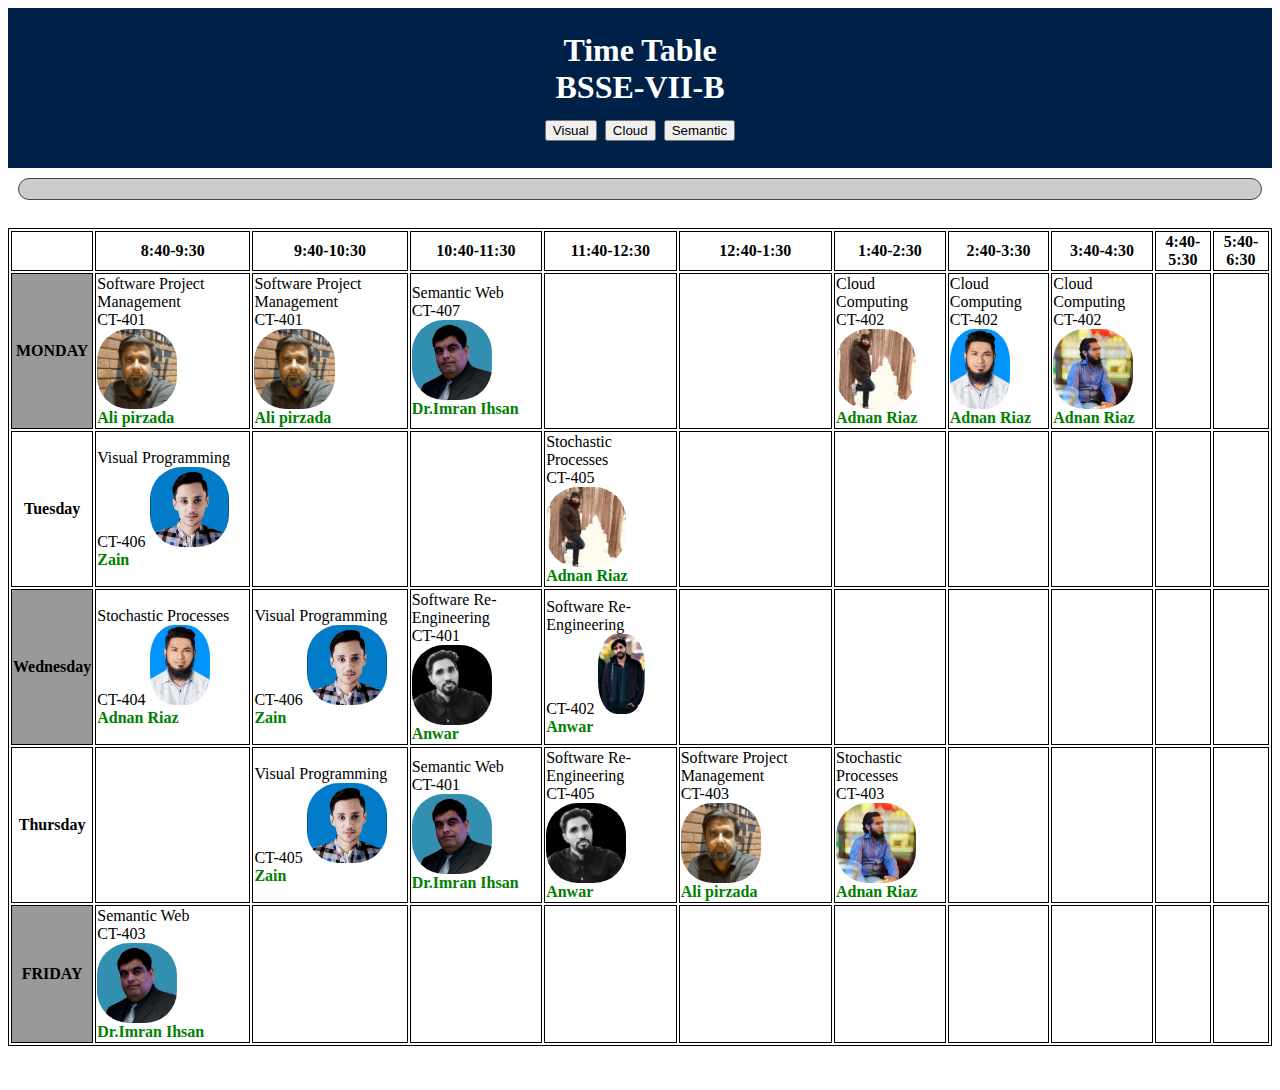
<file: index.html>
<html>

<head>


<!-- Global site tag (gtag.js) - Google Analytics -->
<script async src="https://www.googletagmanager.com/gtag/js?id=G-NN5FY2HHQ5"></script>
<script>
  window.dataLayer = window.dataLayer || [];
  function gtag(){dataLayer.push(arguments);}
  gtag('js', new Date());

  gtag('config', 'G-NN5FY2HHQ5');
</script>


<!-- <meta name="viewport" content="initial-scale=1 , width=devide-width" >   Responsive -->

<title>
    Time Table
</title>

<style>


.b
{
    border: 1px solid black ;
    color: black;
}
    
#tt
    {
        height: 400px;  
        border-radius: 1%;
        max-width: 100%;
       
    }

    table, th, td
     {
      border: 1px solid black ;
    }
    h1
    {
        text-align: center;
    }

    img
    {
        height: 80px;
        border-radius: 40%;
        max-width: 100%
        

    }

    header 
    {
        color: white;
        text-align: center;
        padding: 3px;
        background-color: #002147;

    
  
    }

    

    #TName
{
    color: Green;
}
 
img:hover
{
    transform: scale(1.5);

}

.PRe:link {
  color: white;
  text-decoration: none;  
}

.PRe:visited {
  color: white;
}

.PRe:hover , a:hover {
  color: red;
 
}
.PRe:active {
  color: yellow;
  
}




.qod{
        background-color: #ccc;
        border-radius: 20px;
        padding: 10px;
        margin: 10px;
        text-align: center;
        border: #444;
        border-style: solid;
        border-width: 1px;
        font-family:monospace;
        font-size: 16px;
        font-weight: 400;
    }


    .Ramadan
    {
     height: 200;
     display: block;
  margin-left: auto;
  margin-right: auto;
    }


    </style>

<script src="http://ajax.googleapis.com/ajax/libs/jquery/1.7.1/jquery.min.js" type="text/javascript"></script>
<script src="script.js"></script>



</head>


<header>
    <h1>
        Time Table
        <BR>
        BSSE-VII-B    
        <br>
        <button onclick="myFunctionVisual()">Visual</button>
        <!-- <button onclick="myFunctionboth()">Both</button> -->
        <button onclick="myFunctionCloud()">Cloud</button>
        <button onclick="myFunctionSemantic()">Semantic</button>

        <!-- <button onclick="window.location.href='Resume/index.html'" >Resume</button> -->

        <BR>
            

    </h1>
    
</header>


<body>

    <div class="qod"> </div>

   <!-- <img src="/4B/Ramadan.png" alt="" class="Ramadan" > -->

   <br>

 <table>

        <thead>
            
            <th>
              
            </th>

            <th>
                8:40-9:30
            </th>

            <th>
                9:40-10:30
            </th>

            <th>
                10:40-11:30
            </th>

            <th>
                11:40-12:30
            </th>

            <th>
                12:40-1:30
            </th>


            <th>
                1:40-2:30
            </th>

            <th>
                2:40-3:30
            </th>

            <th>
                3:40-4:30
            </th>

            <th>
                4:40-5:30
            </th>

            <th>
                5:40-6:30
            </th>

        </thead>







        <!-- <thead>
            
            <th>
              
            </th>

            <th>
                8:40-9:10
            </th>

            <th>
                9:15-9:55
            </th>

            <th>
                10:00-10:40
            </th>

            <th>
                10:45-11:25
            </th>

            <th>
                11:30-12:10
            </th>


            <th>
                12:15-12:55
            </th>

            <th>
                1:00-1:40
            </th>

            <th>
                1:45-2:25
            </th>

            <th>
                2:30-3:10
            </th>

            <th>
                3:15-3:55
            </th>

        </thead> -->
        


        <tbody>

            <tr>


            <th style="background-color:#999999;">
                MONDAY

            </th>

           

           

            

          <td>

           

            Software
            Project
            Management
            <br>
            
            CT-401
            <br>
           
            <img src="7BIMG/AP.jpg" >

            <br>
            <b id="TName">Ali pirzada</b>


          

            

          </td>

           


            <td>
               
                Software
                Project
                Management
                <br>
                
                CT-401
                <br>
               
                <img src="7BIMG/AP.jpg" >
    
                <br>
                <b id="TName">Ali pirzada</b>

            </td>

            <td  >

                <div id="Semantic1">
              
                      Semantic
                    Web
                <br>
                

                CT-407
                <br>
                
                <img src="7BIMG/IH.jpg" >

                <br>
                <b id="TName">Dr.Imran Ihsan</b>

            </div>

            </td>


          
           

            <td>
              

            </td>


           <td>
               
           </td>

           <td>
            <div id="Cloud1">
                Cloud 
                Computing
               
            <br>
            

            CT-402
            <br>
            
            <img src="7BIMG/Adnan.jfif" >

            <br>
            <b id="TName"> Adnan Riaz</b>

        </div>
              
                

                
           </td>



    
            <td>
                <div id="Cloud2">
                                  
                    Cloud
                    Computing
                <br>
                
    
                CT-402
                <br>
                
                <img src="6BIMG/adnan 2.jpg" >
    
                <br>
                <b id="TName">Adnan Riaz</b>
    
            </div>

            </td>

            <td>
                <div id="Cloud3">
                    Cloud
                    Computing
                   
                <br>
                
    
                CT-402
                <br>
                
                <img src="6BIMG/adnan 3.jpg" >
    
                <br>
                <b id="TName"> Adnan Riaz</b>

                </div>
            </td>
            <td></td>
            <td>
               

              
            </td>


                    </tr>


                    <tr>  

                        

                            <th >
                                Tuesday
                
                            </th>

                            
                

                            <td>

                                <div id="Visual1">
                                    Visual Programming
                                    <br>
                                    CT-406
                                   <img src="7BIMG/ZA.jpg" >
                                    <br>
                                    <b id="TName">Zain </b>
                
                
                                </div>
                
                              
                            </td>

                            <td>

                            </td>

                            <td>
                               
                                  
                                    
                    
                                    
                               </td>
                            
                
                            
                            
                
                           
                
                
                            <td >
                                
              
                                Stochastic
                                Processes
                                    <br>
                                    
                    
                                    CT-405
                                    <img src="7BIMG/Adnan.jfif" >
                    
                                    <br>
                                    <b id="TName"> Adnan Riaz</b>
                    
                               
                                
                            </td>
               
                            <td >

                               
                            </td>
                
                
                            <td>
                               
                
                            </td>
                            <td>
                
                            </td>
                            <td >
                                
                            </td>

                            <td></td>
                            <td></td>
                            

                    </tr>

                    <tr>

                    

                    <th style="background-color:#999999;">
                        Wednesday
        
                    </th>


                   
        
                    <TD>
                               
                        Stochastic
                        Processes
                            <br>
                            
            
                            CT-404
                            <img src="7BIMG/adnan 2.jpg" >
            
                            <br>
                            <b id="TName"> Adnan Riaz</b>
                    </TD>
        
                    
        
                    
                    
        
                    <td>
                        <div id="Visual2">
                            Visual Programming
                            <br>
                            CT-406
                           <img src="7BIMG/ZA.jpg" >
                            <br>
                            <b id="TName">Zain </b>
        
        
                        </div>
        
                    </td>
                    <td>
                        Software Re-Engineering
                            <br>
                            
            
                            CT-401
                            <img src="7BIMG/anw2.jfif" >
            
                            <br>
                            <b id="TName">Anwar</b>
        
                    </td>

                    <td>
                        Software Re-Engineering
                            <br>
                            
            
                            CT-402
                            <img src="7BIMG/anw.jpg" >
            
                            <br>
                            <b id="TName">Anwar</b>


                        
                    </td>
        
                    <td></td>


                    <td></td>
                    <td></td>
                    <td></td>
                    <td></td>
                   


                 <td></td>
                   

            
                        </tr>


                        <tr>
                            <th >
                                Thursday
                 
                             </th>
                 
                             <td>
                       
                               
                         
                         
                                     </td>
                 
                 
                                     <td>
                       
                                        <div id="Visual3">
                                            Visual Programming
                                            <br>
                                            CT-405
                                           <img src="7BIMG/ZA.jpg" >
                                            <br>
                                            <b id="TName">Zain </b>
                        
                        
                                        </div>
                                 
                                 
                                             </td>

                                            



                                             <td>

                                                <div id="Semantic2">
              
                                                    Semantic
                                                    Web
                                                <br>
                                                
                                
                                                CT-401
                                                <br>
                                                
                                                <img src="7BIMG/IH.jpg" >
                                
                                                <br>
                                                <b id="TName">  Dr.Imran Ihsan</b>
                                
                                            </div>
                                


                                             </td>
                 


                                            


                            <td>
                                Software Re-Engineering
                                <br>
                                
                
                                CT-405
                                <img src="7BIMG/anw2.jfif" >
                
                                <br>
                                <b id="TName">Anwar</b>
                            </td>
                            <td>
                                Software
                                Project
                                Management
                                <br>
                                
                                CT-403
                                <br>
                               
                                <img src="7BIMG/AP.jpg" >
                    
                                <br>
                                <b id="TName">Ali pirzada</b>
                    
                            </td>

                             
                                 <td>
                                    Stochastic
                        Processes
                            <br>
                            
            
                            CT-403
                            <img src="7BIMG/adnan 3.jpg" >
            
                            <br>
                            <b id="TName"> Adnan Riaz</b>
                            </td>
                                   
                     
                     
                                 </td>
                 
                 
                 
                                

                                


                                </td>


                                

                                <td>
                                   

                                </td>
                 
                
                 <td></td>
                 <td></td>
                 <td></td>





              





                
                 

                        </tr>







                        <!-- Friday -->

                        <tr>


                            <th style="background-color:#999999;">
                               FRIDAY
                
                            </th>
                
                           
                
                            <td>
                                <div id="Semantic3">
                                    Semantic
                                    Web
                                    
                                <br>
                                
                
                                CT-403
                                <br>
                                
                                <img src="7BIMG/IH.jpg" >
                
                                <br>
                                <b id="TName">  Dr.Imran Ihsan</b>
                
                            </div>
                               
                
                              
                            </td>
                
                            
                
                          <td>
                
                           
                
                
                
                          
                
                            
                
                          </td>
                
                           
                
                
                            <td>
                                
                
                            <td  >
                
                                
                            
                
                            </td>
                
                
                          
                           
                
                            <td>
                              
                
                            </td>
                
                
                           <td>
                               
                           </td>
                
                           <td>
                                
                              
                                
                
                                
                           </td>
                
                
                
                    
                            <td></td>
                            <td></td>
                            <td></td>
                
                
                                    </tr>

                        
        </tbody>


        <tfoot>



        </tfoot>


    </table>   
    <br>
    <br>

    <!-- <h1>Professional Practices Slides</h1>


   
        <a  href="/pp/week1.pptx" class="b"  >Week 1</a>
        <a href="/pp/week2.pptx" class="b"  >Week 2</a>
        <a href="/pp/week3.pptx" class="b"  >Week 3</a>
        <a href="/pp/week4.pptx" class="b"  >Week 4</a>
        <a href="/pp/week5-a.pptx" class="b"  >Week 5a</a>
        <a href="/pp/week5-b.pptx" class="b"  >Week 5b</a>
        <a href="/pp/week6.pptx" class="b"  >Week 6</a>
        <a href="/pp/week7.pptx" class="b"  >Week 7</a>
        
        <br> -->

        <!-- <img src="/mids.jpg" alt="" id="tt"> -->



 

   

    <!-- <H1> V17 Final</H1>

    <img  id="tt" src="/v17.jpg" > -->


    <script>
        function myFunctionVisual() {
          var x = document.getElementById("Visual1");
          var y= document.getElementById("Visual2");
          var z= document.getElementById("Visual3");
          if (x.style.display === "none") 
          {
            x.style.display = "block";
            y.style.display = "block";
            z.style.display = "block";
          } 
          else
           {
            x.style.display = "none";
            y.style.display = "none";
            z.style.display = "none";


          }
        }

        function myFunctionCloud() {
          var x = document.getElementById("Cloud1");
          var y= document.getElementById("Cloud2");
          var z= document.getElementById("Cloud3");
          if (x.style.display === "none") 
          {
            x.style.display = "block";
            y.style.display = "block";
            z.style.display = "block";
          } 
          else
           {
            x.style.display = "none";
            y.style.display = "none";
            z.style.display = "none";


          }
        }


        function myFunctionSemantic() {
          var x = document.getElementById("Semantic1");
          var y= document.getElementById("Semantic2");
          var z= document.getElementById("Semantic3");
          if (x.style.display === "none") 
          {
            x.style.display = "block";
            y.style.display = "block";
            z.style.display = "block";
          } 
          else
           {
            x.style.display = "none";
            y.style.display = "none";
            z.style.display = "none";


          }
        }

        




        </script>


</body>



<footer>
   
</footer>




</html>
</file>
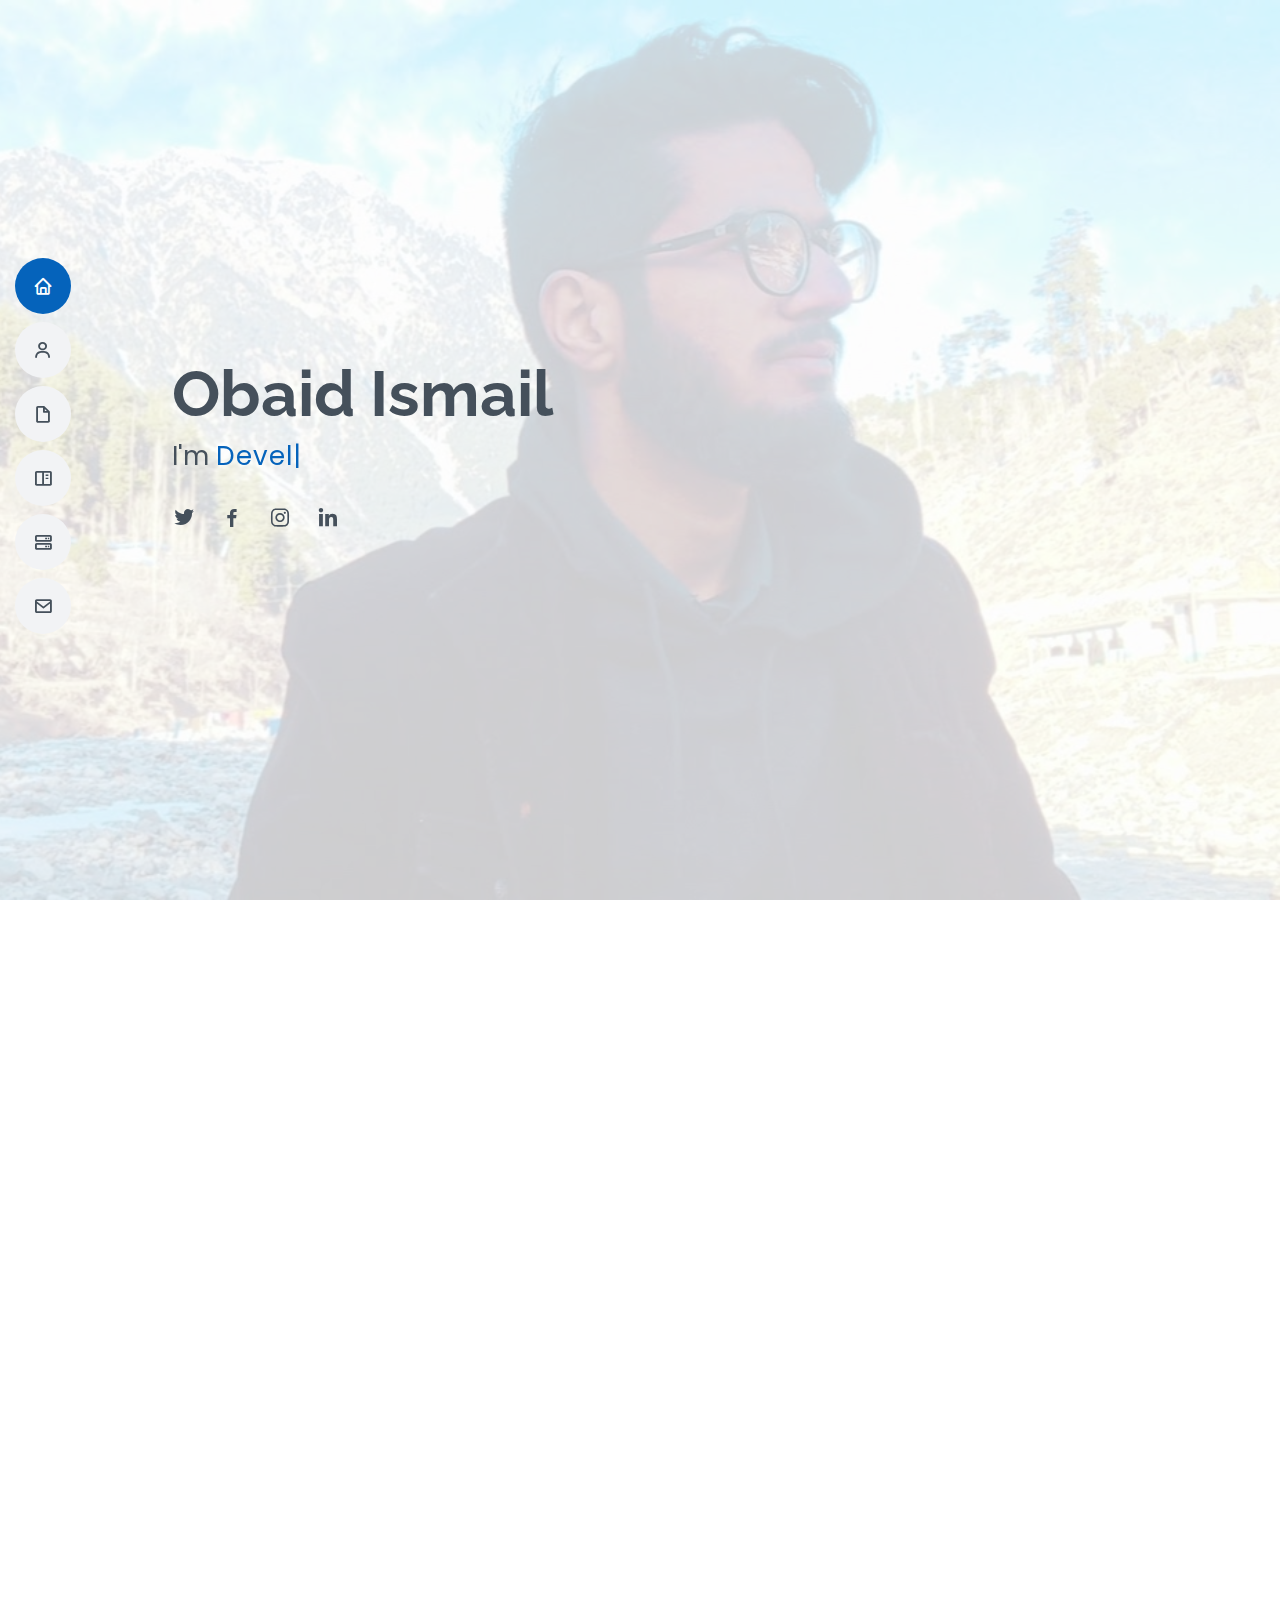
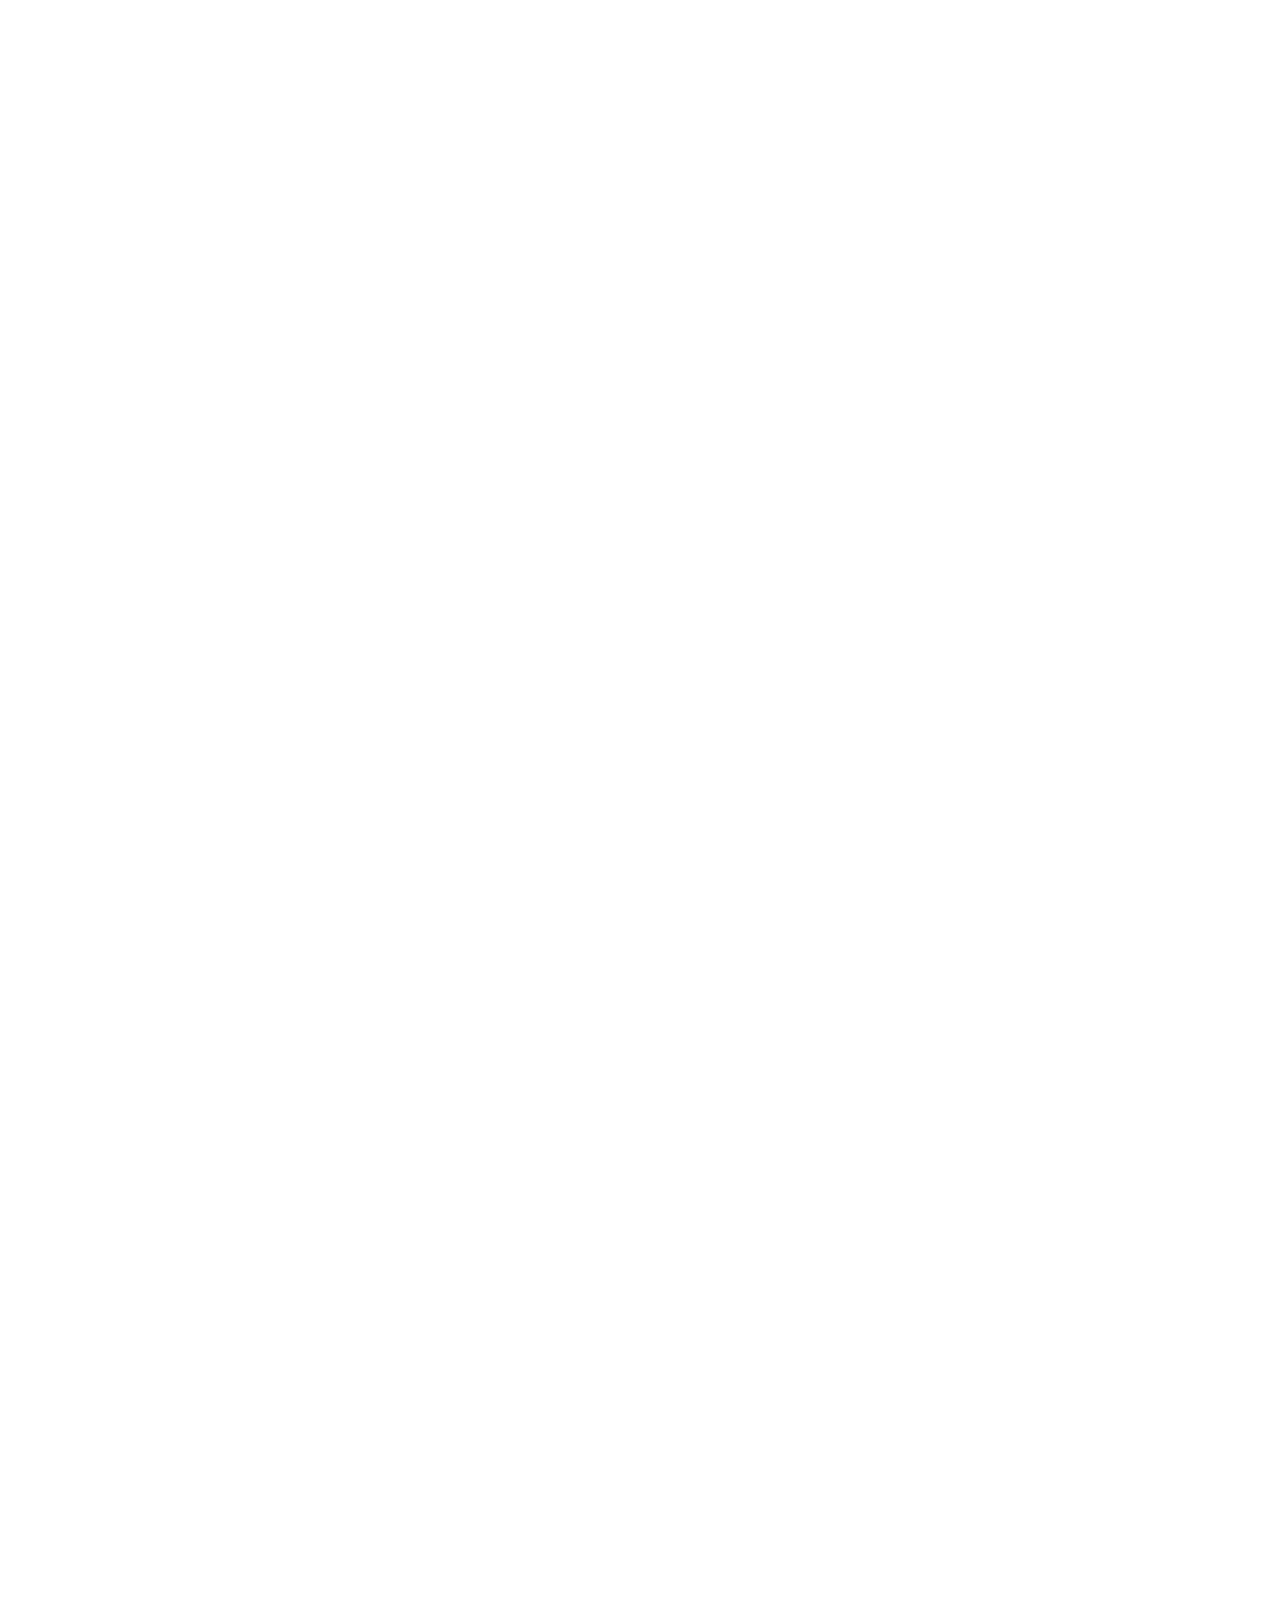
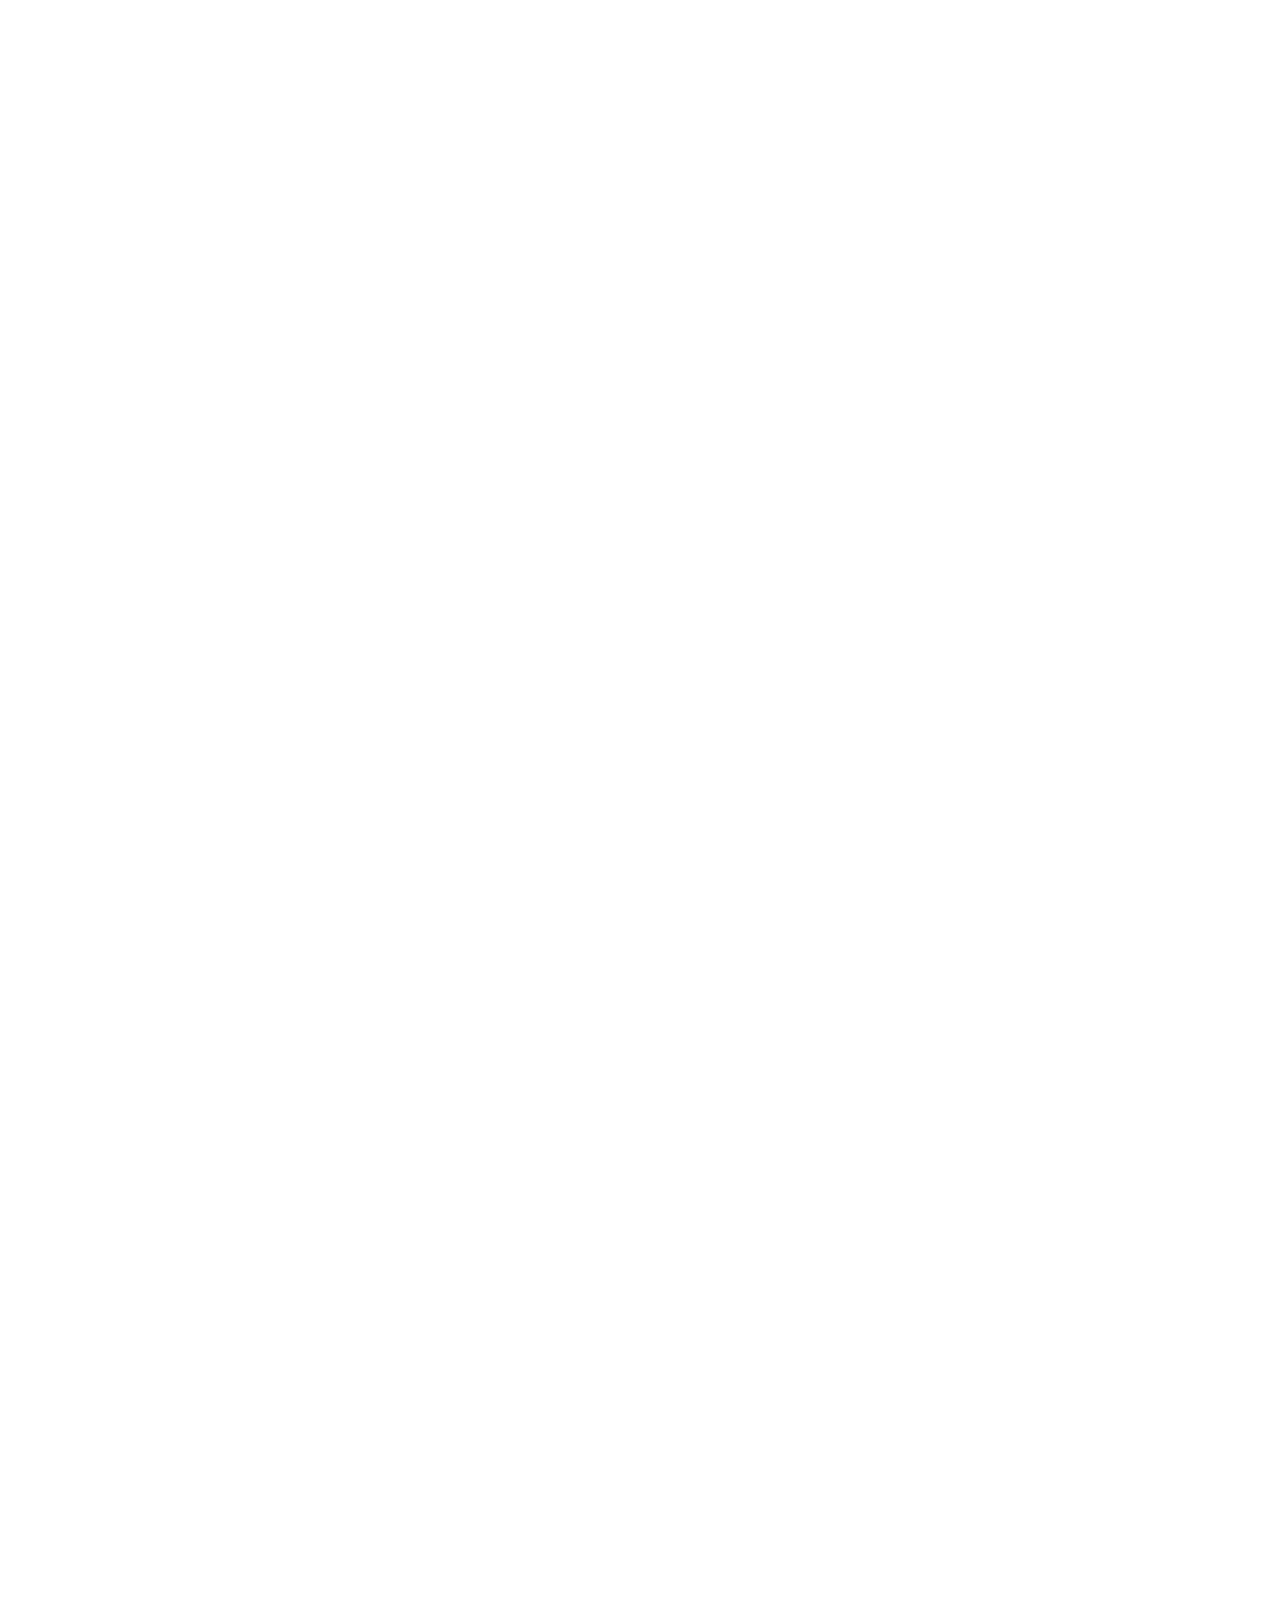
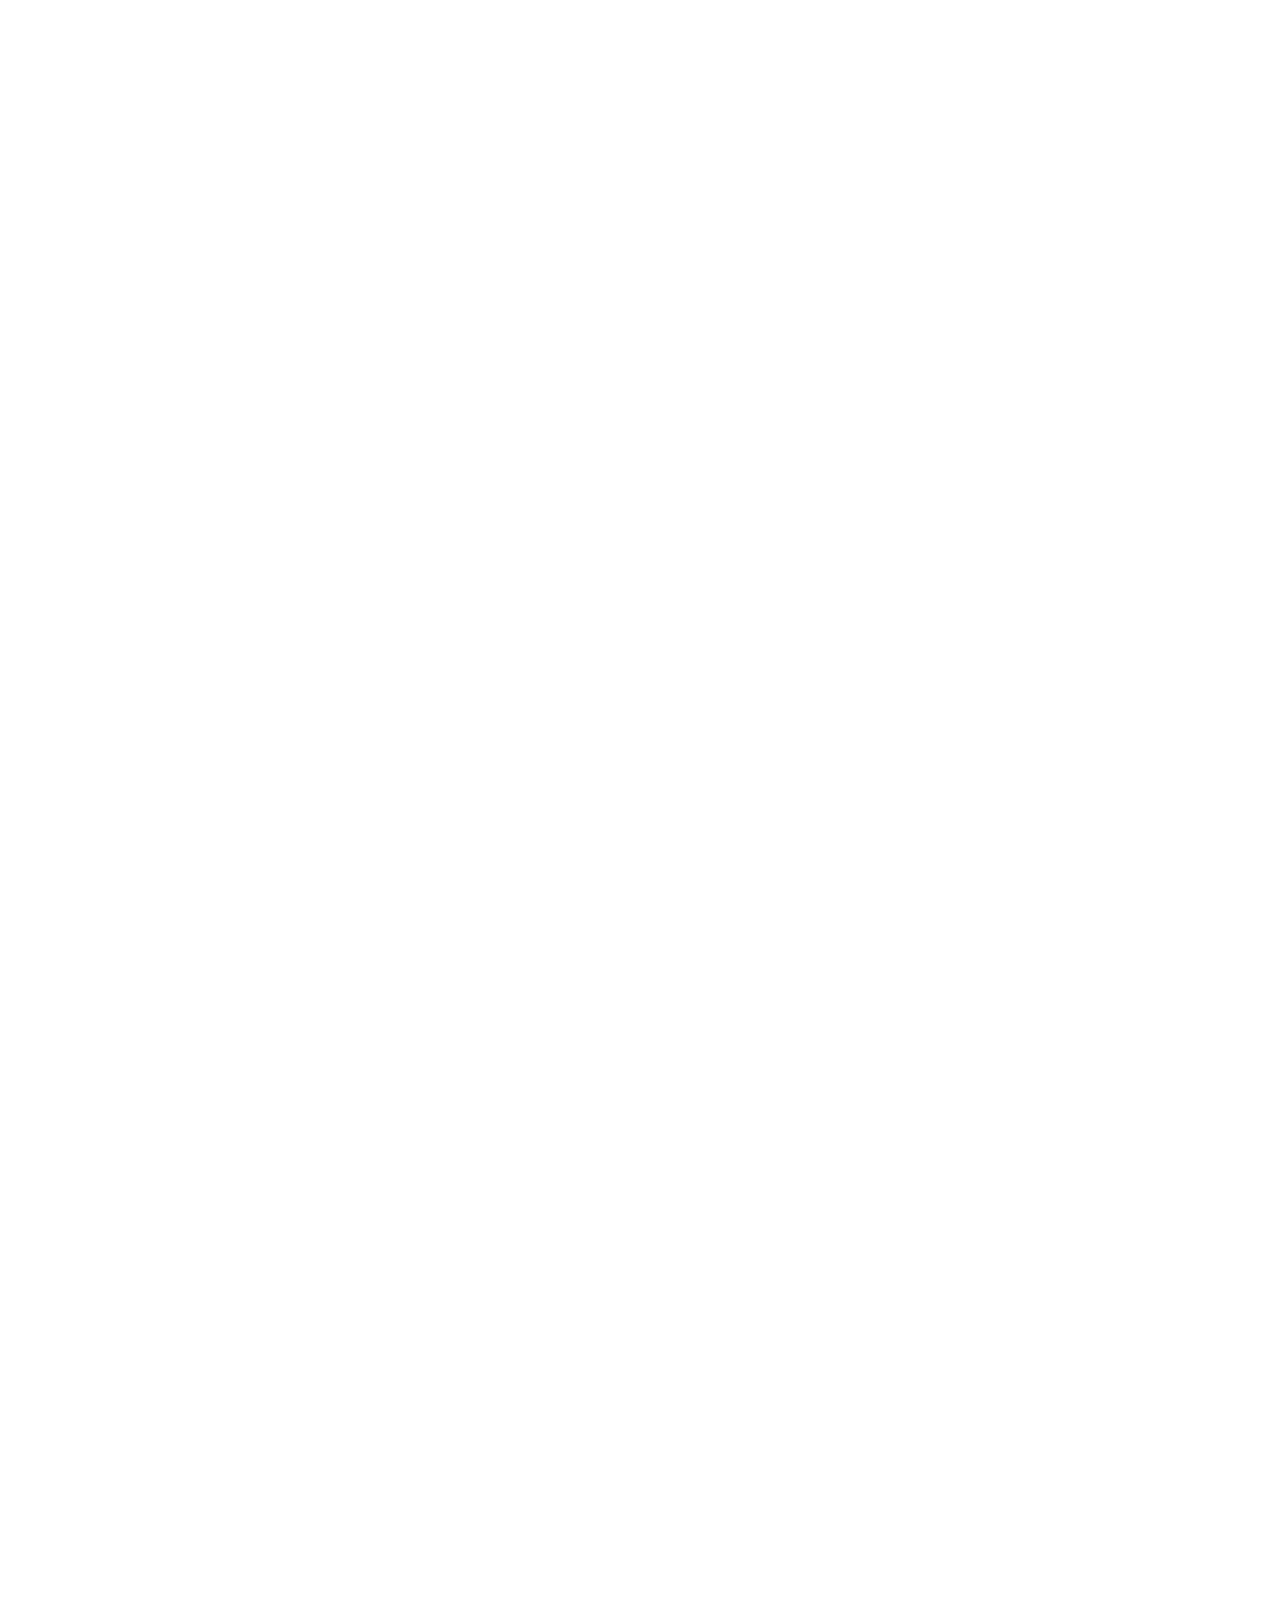
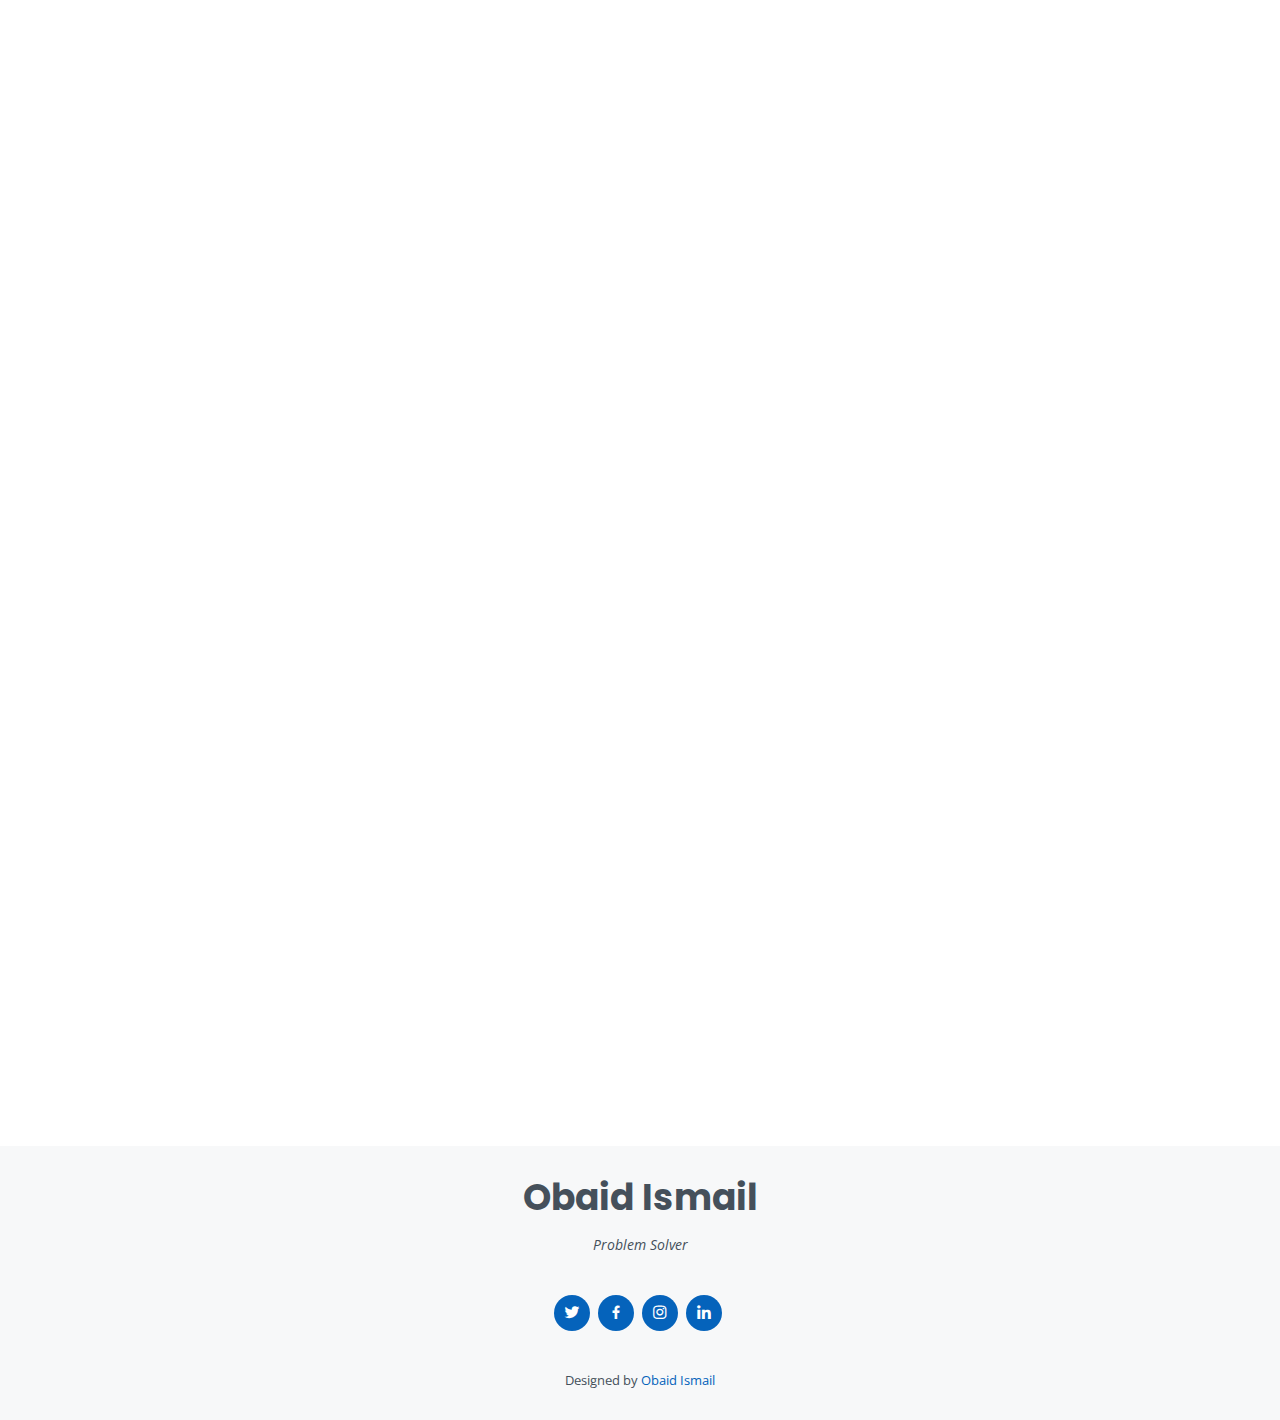
<file: Resume/index.html>
<!DOCTYPE html>
<html lang="en">

<head>
  <meta charset="utf-8">
  <meta content="width=device-width, initial-scale=1.0" name="viewport">

  <title>Obaid ismail</title>
  <meta content="" name="description">
  <meta content="" name="keywords">

  <!-- Favicons -->
  <link href="assets/img/favicon.png" rel="icon">
  <link href="assets/img/apple-touch-icon.png" rel="apple-touch-icon">

  <!-- Google Fonts -->
  <link href="https://fonts.googleapis.com/css?family=Open+Sans:300,300i,400,400i,600,600i,700,700i|Raleway:300,300i,400,400i,500,500i,600,600i,700,700i|Poppins:300,300i,400,400i,500,500i,600,600i,700,700i" rel="stylesheet">

  <!-- Vendor CSS Files -->
  <link href="assets/vendor/aos/aos.css" rel="stylesheet">
  <link href="assets/vendor/bootstrap/css/bootstrap.min.css" rel="stylesheet">
  <link href="assets/vendor/bootstrap-icons/bootstrap-icons.css" rel="stylesheet">
  <link href="assets/vendor/boxicons/css/boxicons.min.css" rel="stylesheet">
  <link href="assets/vendor/glightbox/css/glightbox.min.css" rel="stylesheet">
  <link href="assets/vendor/swiper/swiper-bundle.min.css" rel="stylesheet">

  <!-- Template Main CSS File -->
  <link href="assets/css/style.css" rel="stylesheet">

  <!-- =======================================================
  * Template Name: MyResume - v4.7.0
  * Template URL: https://bootstrapmade.com/free-html-bootstrap-template-my-resume/
  * Author: BootstrapMade.com
  * License: https://bootstrapmade.com/license/
  ======================================================== -->
</head>

<body>

  <!-- ======= Mobile nav toggle button ======= -->
  <!-- <button type="button" class="mobile-nav-toggle d-xl-none"><i class="bi bi-list mobile-nav-toggle"></i></button> -->
  <i class="bi bi-list mobile-nav-toggle d-xl-none"></i>
  <!-- ======= Header ======= -->
  <header id="header" class="d-flex flex-column justify-content-center">

    <nav id="navbar" class="navbar nav-menu">
      <ul>
        <li><a href="#hero" class="nav-link scrollto active"><i class="bx bx-home"></i> <span>Home</span></a></li>
        <li><a href="#about" class="nav-link scrollto"><i class="bx bx-user"></i> <span>About</span></a></li>
        <li><a href="#resume" class="nav-link scrollto"><i class="bx bx-file-blank"></i> <span>Resume</span></a></li>
        <li><a href="#portfolio" class="nav-link scrollto"><i class="bx bx-book-content"></i> <span>Friends</span></a></li>
        <li><a href="#services" class="nav-link scrollto"><i class="bx bx-server"></i> <span>Services</span></a></li>
        <li><a href="#contact" class="nav-link scrollto"><i class="bx bx-envelope"></i> <span>Contact</span></a></li>
      </ul>
    </nav><!-- .nav-menu -->

  </header><!-- End Header -->

  <!-- ======= Hero Section ======= -->
  <section id="hero" class="d-flex flex-column justify-content-center">
    <div class="container" data-aos="zoom-in" data-aos-delay="100">
      <h1>Obaid Ismail</h1>
      <p>I'm <span class="typed" data-typed-items="Developer, Freelancer , Gamer , Photographer"></span></p>
      <div class="social-links">
        <a href="https://twitter.com/obaidismailz" class="twitter" target="blank"><i class="bx bxl-twitter"></i></a>
        <a href="https://facebook.com/obaid2k" class="facebook" target="blank"><i class="bx bxl-facebook"></i></a>
        <a href="https://instagram.com/obaidismailz" class="instagram" target="blank"><i class="bx bxl-instagram"></i></a>
        
        <a href="https://www.linkedin.com/in/obaidismailz/" class="linkedin" target="blank"><i class="bx bxl-linkedin"></i></a>
      </div>
    </div>
  </section><!-- End Hero -->

  <main id="main">

    <!-- ======= About Section ======= -->
    <section id="about" class="about">
      <div class="container" data-aos="fade-up">

        <div class="section-title">
          <h2>About</h2>
          <p>Obaid Ismail from Chakwal , Currently Studying Software Engineering from Air University.</p>
        </div>

        <div class="row">
          <div class="col-lg-4">
            <img src="assets/img/ob-pf.jpg" class="img-fluid" alt="">
          </div>
          <div class="col-lg-8 pt-4 pt-lg-0 content">
            <h3>UI/UX Designer &amp; Web Developer.</h3>
            <p class="fst-italic">
            
            </p>
            <div class="row">
              <div class="col-lg-6">
                <ul>
                  <li><i class="bi bi-chevron-right"></i> <strong>Birthday:</strong> <span>17 May 2000</span></li>
                  <li><i class="bi bi-chevron-right"></i> <strong>Website:</strong> <span>www.bsse.me</span></li>
                  <li><i class="bi bi-chevron-right"></i> <strong>Phone:</strong> <span>+92 300 5071255</span></li>
                  <li><i class="bi bi-chevron-right"></i> <strong>City:</strong> <span>Islamabad, Pakistan</span></li>
                </ul>
              </div>
              <div class="col-lg-6">
                <ul>
                  <li><i class="bi bi-chevron-right"></i> <strong>Age:</strong> <span>22</span></li>
                  <li><i class="bi bi-chevron-right"></i> <strong>Degree:</strong> <span>Bachelor (In Progress)</span></li>
                  <li><i class="bi bi-chevron-right"></i> <strong>Email:</strong> <span>obaid@outlook.hu</span></li>
                  <li><i class="bi bi-chevron-right"></i> <strong>Freelance:</strong> <span>Available</span></li>
                </ul>
              </div>
            </div>
            <p>
              
            </p>
          </div>
        </div>

      </div>
    </section><!-- End About Section -->

    <!-- ======= Facts Section ======= -->
    <section id="facts" class="facts">
      <div class="container" data-aos="fade-up">

        <div class="section-title">
          <h2>Facts</h2>
          <p>I do limited projects & when I like to.</p>
        </div>

        <div class="row">

          <div class="col-lg-3 col-md-6">
            <div class="count-box">
              <i class="bi bi-emoji-smile"></i>
              <span data-purecounter-start="0" data-purecounter-end="30" data-purecounter-duration="1" class="purecounter"></span>
              <p>Happy Clients</p>
            </div>
          </div>

          <div class="col-lg-3 col-md-6 mt-5 mt-md-0">
            <div class="count-box">
              <i class="bi bi-journal-richtext"></i>
              <span data-purecounter-start="0" data-purecounter-end="40" data-purecounter-duration="1" class="purecounter"></span>
              <p>Projects</p>
            </div>
          </div>

          <div class="col-lg-3 col-md-6 mt-5 mt-lg-0">
            <div class="count-box">
              <i class="bi bi-headset"></i>
              <span data-purecounter-start="0" data-purecounter-end="100" data-purecounter-duration="1" class="purecounter"></span>
              <p>Hours Of Support</p>
            </div>
          </div>

          <div class="col-lg-3 col-md-6 mt-5 mt-lg-0">
            <div class="count-box">
              <i class="bi bi-award"></i>
              <span data-purecounter-start="0" data-purecounter-end="10" data-purecounter-duration="1" class="purecounter"></span>
              <p>Awards</p>
            </div>
          </div>

        </div>

      </div>
    </section><!-- End Facts Section -->

    <!-- ======= Skills Section ======= -->
    <section id="skills" class="skills section-bg">
      <div class="container" data-aos="fade-up">

        <div class="section-title">
          <h2>Skills</h2>
          <p></p>
        </div>

        <div class="row skills-content">

          <div class="col-lg-6">

            <div class="progress">
              <span class="skill">HTML <i class="val">80%</i></span>
              <div class="progress-bar-wrap">
                <div class="progress-bar" role="progressbar" aria-valuenow="80" aria-valuemin="0" aria-valuemax="100"></div>
              </div>
            </div>

            <div class="progress">
              <span class="skill">CSS <i class="val">70%</i></span>
              <div class="progress-bar-wrap">
                <div class="progress-bar" role="progressbar" aria-valuenow="70" aria-valuemin="0" aria-valuemax="100"></div>
              </div>
            </div>

            <div class="progress">
              <span class="skill">JavaScript <i class="val">60%</i></span>
              <div class="progress-bar-wrap">
                <div class="progress-bar" role="progressbar" aria-valuenow="60" aria-valuemin="0" aria-valuemax="100"></div>
              </div>
            </div>

          </div>

          <div class="col-lg-6">

            <div class="progress">
              <span class="skill">Java <i class="val">80%</i></span>
              <div class="progress-bar-wrap">
                <div class="progress-bar" role="progressbar" aria-valuenow="80" aria-valuemin="0" aria-valuemax="100"></div>
              </div>
            </div>

            <div class="progress">
              <span class="skill">C++ <i class="val">90%</i></span>
              <div class="progress-bar-wrap">
                <div class="progress-bar" role="progressbar" aria-valuenow="90" aria-valuemin="0" aria-valuemax="100"></div>
              </div>
            </div>

            <div class="progress">
              <span class="skill">Googling (Its a Skill :XD) <i class="val">99%</i></span>
              <div class="progress-bar-wrap">
                <div class="progress-bar" role="progressbar" aria-valuenow="99" aria-valuemin="0" aria-valuemax="100"></div>
              </div>
            </div>

          </div>

        </div>

      </div>
    </section><!-- End Skills Section -->

    <!-- ======= Resume Section ======= -->
    <section id="resume" class="resume">
      <div class="container" data-aos="fade-up">

        <div class="section-title">
          <h2>Resume</h2>
          <p>Problem Solver</p>
        </div>

        <div class="row">
          <div class="col-lg-6">
            <h3 class="resume-title">Sumary</h3>
            <div class="resume-item pb-0">
              <h4>Obaid ismail</h4>
              <p><em>Innovative and deadline-driven Web Developer with 1+ years of experience designing and developing user-centered digital/print marketing material from initial concept to final, polished deliverable.</em></p>
              <ul>
                <li>Street 22 House 23, F8/2 , Islamabad</li>
                <li>(300) 507-1255</li>
                <li>obaidismail2k@gmail.com</li>
              </ul>
            </div>

            <h3 class="resume-title">Education</h3>
            <div class="resume-item">
              <h4>Bachelor Of Science in Software Engineering</h4>
              <h5>2019 - 2023</h5>
              <p><em>Air University Islamabad, E9, Islamabad</em></p>
              <p> A Tremendous journey is going on..</p>
            </div>
            <div class="resume-item">
              <h4>Intermediate of Computer Science (ICS)</h4>
              <h5>2017 - 2019</h5>
              <p><em>Kallar Kahar Science College (KKSC) , Buchal Campus , Chakwal </em></p>
              <p></p>
            </div>

            <div class="resume-item">
              <h4>Secondary School Certificate (SSC)</h4>
              <h5>2015 - 2017</h5>
              <p><em>Jinnah Higher Secondary School ,  Buchal Kalan , Chakwal </em></p>
              <p></p>
            </div>
          </div>
          <div class="col-lg-6">
            <h3 class="resume-title">Professional Experience</h3>
            <div class="resume-item">
              <h4>Fiverr</h4>
              <h5>2020 - Present</h5>
              <p><em></em></p>
              <ul>
                <li>Web Developer</li>
                <li>Video Editor </li>
                <li>PowerPoint Expert</li>
 
              </ul>
            </div>
            
          </div>
        </div>

      </div>
    </section><!-- End Resume Section -->

    <!-- ======= Portfolio Section ======= -->
    <section id="portfolio" class="portfolio section-bg">
      <div class="container" data-aos="fade-up">

        <div class="section-title">
          <h2>Friends</h2>
          <p</p>
        </div>

        <div class="row">
          <div class="col-lg-12 d-flex justify-content-center" data-aos="fade-up" data-aos-delay="100">
            <ul id="portfolio-flters">
              <li data-filter="*" class="filter-active">All</li>
              <li data-filter=".filter-ab">AB</li>
              <li data-filter=".filter-malkoo">Malkoo</li>
              <li data-filter=".filter-hafiz">Hafiz</li>
              <li data-filter=".filter-sherry">Sherry</li>
              <li data-filter=".filter-zee">Zee</li>
              <li data-filter=".filter-modudi">Modudi</li>
              <li data-filter=".filter-pindiboy">Pindi boy</li>
              <li data-filter=".filter-asim">Asim</li>
            </ul>
          </div>
        </div>

        <div class="row portfolio-container" data-aos="fade-up" data-aos-delay="200">

          <div class="col-lg-4 col-md-6 portfolio-item filter-ab">
            <div class="portfolio-wrap">
              <img src="assets/img/friends/ab1.jpg" class="img-fluid" alt="">
              <div class="portfolio-info">
                <h4>AB</h4>
                <p>Muhammad Abdullah</p>
                <div class="portfolio-links">
                  <a href="assets/img/friends/ab1.jpg" data-gallery="portfolioGallery" class="portfolio-lightbox" title="AB"><i class="bx bx-plus"></i></a>
                  <a href="portfolio-details.html" class="portfolio-details-lightbox" data-glightbox="type: external" title="Portfolio Details"><i class="bx bx-link"></i></a>
                </div>
              </div>
            </div>
          </div>

          <div class="col-lg-4 col-md-6 portfolio-item filter-hafiz">
            <div class="portfolio-wrap">
              <img src="assets/img/friends/ha1.jpg" class="img-fluid" alt="">
              <div class="portfolio-info">
                <h4>Hafiz</h4>
                <p>Awais</p>
                <div class="portfolio-links">
                  <a href="assets/img/friends/ha1.jpg" data-gallery="portfolioGallery" class="portfolio-lightbox" title="Hafiz"><i class="bx bx-plus"></i></a>
                  <a href="portfolio-details.html" class="portfolio-details-lightbox" data-glightbox="type: external" title="Portfolio Details"><i class="bx bx-link"></i></a>
                </div>
              </div>
            </div>
          </div>

          <div class="col-lg-4 col-md-6 portfolio-item filter-pindiboy">
            <div class="portfolio-wrap">
              <img src="assets/img/friends/pi1.jpg" class="img-fluid" alt="">
              <div class="portfolio-info">
                <h4>Pindi Boy</h4>
                <p>Aamir Yasin</p>
                <div class="portfolio-links">
                  <a href="assets/img/friends/pi1.jpg" data-gallery="portfolioGallery" class="portfolio-lightbox" title="Pindi Boy"><i class="bx bx-plus"></i></a>
                  <a href="portfolio-details.html" class="portfolio-details-lightbox" data-glightbox="type: external" title="Portfolio Details"><i class="bx bx-link"></i></a>
                </div>
              </div>
            </div>
          </div>

          <div class="col-lg-4 col-md-6 portfolio-item filter-malkoo">
            <div class="portfolio-wrap">
              <img src="assets/img/friends/am1.jpeg" class="img-fluid" alt="">
              <div class="portfolio-info">
                <h4> Malkoo</h4>
                <p>Aamir malik</p>
                <div class="portfolio-links">
                  <a href="assets/img/friends/am1.jpeg" data-gallery="portfolioGallery" class="portfolio-lightbox" title="Malkoo"><i class="bx bx-plus"></i></a>
                  <a href="portfolio-details.html" class="portfolio-details-lightbox" data-glightbox="type: external" title="Portfolio Details"><i class="bx bx-link"></i></a>
                </div>
              </div>
            </div>
          </div>


          <div class="col-lg-4 col-md-6 portfolio-item filter-pindiboy">
            <div class="portfolio-wrap">
              <img src="assets/img/friends/pi2.jpg" class="img-fluid" alt="">
              <div class="portfolio-info">
                <h4>Pindi Boy</h4>
                <p>Aamir Yasin</p>
                <div class="portfolio-links">
                  <a href="assets/img/friends/pi2.jpg" data-gallery="portfolioGallery" class="portfolio-lightbox" title="Pindi Boy"><i class="bx bx-plus"></i></a>
                  <a href="portfolio-details.html" class="portfolio-details-lightbox" data-glightbox="type: external" title="Portfolio Details"><i class="bx bx-link"></i></a>
                </div>
              </div>
            </div>
          </div>


          <div class="col-lg-4 col-md-6 portfolio-item filter-pindiboy">
            <div class="portfolio-wrap">
              <img src="assets/img/friends/pi3.jpg" class="img-fluid" alt="">
              <div class="portfolio-info">
                <h4>Pindi Boy</h4>
                <p>Aamir Yasin</p>
                <div class="portfolio-links">
                  <a href="assets/img/friends/pi3.jpg" data-gallery="portfolioGallery" class="portfolio-lightbox" title="Pindi boy"><i class="bx bx-plus"></i></a>
                  <a href="portfolio-details.html" class="portfolio-details-lightbox" data-glightbox="type: external" title="Portfolio Details"><i class="bx bx-link"></i></a>
                </div>
              </div>
            </div>
          </div>


          

          <div class="col-lg-4 col-md-6 portfolio-item filter-malkoo">
            <div class="portfolio-wrap">
              <img src="assets/img/friends/am2.jpeg" class="img-fluid" alt="">
              <div class="portfolio-info">
                <h4> Malkoo</h4>
                <p>Aamir malik</p>
                <div class="portfolio-links">
                  <a href="assets/img/friends/am2.jpeg" data-gallery="portfolioGallery" class="portfolio-lightbox" title="Malkoo"><i class="bx bx-plus"></i></a>
                  <a href="portfolio-details.html" class="portfolio-details-lightbox" data-glightbox="type: external" title="Portfolio Details"><i class="bx bx-link"></i></a>
                </div>
              </div>
            </div>
          </div>

          <div class="col-lg-4 col-md-6 portfolio-item filter-modudi">
            <div class="portfolio-wrap">
              <img src="assets/img/friends/umar1.jpg" class="img-fluid" alt="">
              <div class="portfolio-info">
                <h4> Modudi</h4>
                <p>Umar Akhter</p>
                <div class="portfolio-links">
                  <a href="assets/img/friends/umar1.jpg" data-gallery="portfolioGallery" class="portfolio-lightbox" title="Modudi"><i class="bx bx-plus"></i></a>
                  <a href="portfolio-details.html" class="portfolio-details-lightbox" data-glightbox="type: external" title="Portfolio Details"><i class="bx bx-link"></i></a>
                </div>
              </div>
            </div>
          </div>

          <div class="col-lg-4 col-md-6 portfolio-item filter-ab">
            <div class="portfolio-wrap">
              <img src="assets/img/friends/abb.jpg" class="img-fluid" alt="">
              <div class="portfolio-info">
                <h4>AB</h4>
                <p>Muhammad Abdullah</p>
                <div class="portfolio-links">
                  <a href="assets/img/friends/abb.jpg" data-gallery="portfolioGallery" class="portfolio-lightbox" title="Abdullah"><i class="bx bx-plus"></i></a>
                  <a href="portfolio-details.html" class="portfolio-details-lightbox" data-glightbox="type: external" title="Portfolio Details"><i class="bx bx-link"></i></a>
                </div>
              </div>
            </div>
          </div>

          <div class="col-lg-4 col-md-6 portfolio-item filter-asim">
            <div class="portfolio-wrap">
              <img src="assets/img/friends/as1.jpg" class="img-fluid" alt="">
              <div class="portfolio-info">
                <h4> Don</h4>
                <p>Asim Maqsood</p>
                <div class="portfolio-links">
                  <a href="assets/img/friends/as1.jpg" data-gallery="portfolioGallery" class="portfolio-lightbox" title="Asim"><i class="bx bx-plus"></i></a>
                  <a href="portfolio-details.html" class="portfolio-details-lightbox" data-glightbox="type: external" title="Portfolio Details"><i class="bx bx-link"></i></a>
                </div>
              </div>
            </div>
          </div>

          <div class="col-lg-4 col-md-6 portfolio-item filter-zee">
            <div class="portfolio-wrap">
              <img src="assets/img/friends/zee.jpeg" class="img-fluid" alt="">
              <div class="portfolio-info">
                <h4> Zee</h4>
                <p>Zeeshan Gull</p>
                <div class="portfolio-links">
                  <a href="assets/img/friends/zee.jpeg" data-gallery="portfolioGallery" class="portfolio-lightbox" title="Zeeshan"><i class="bx bx-plus"></i></a>
                  <a href="portfolio-details.html" class="portfolio-details-lightbox" data-glightbox="type: external" title="Portfolio Details"><i class="bx bx-link"></i></a>
                </div>
              </div>
            </div>
          </div>

          <div class="col-lg-4 col-md-6 portfolio-item filter-malkoo">
            <div class="portfolio-wrap">
              <img src="assets/img/friends/am3.jpeg" class="img-fluid" alt="">
              <div class="portfolio-info">
                <h4> Malkoo</h4>
                <p>Aamir malik</p>
                <div class="portfolio-links">
                  <a href="assets/img/friends/am3.jpeg" data-gallery="portfolioGallery" class="portfolio-lightbox" title="Malkoo"><i class="bx bx-plus"></i></a>
                  <a href="portfolio-details.html" class="portfolio-details-lightbox" data-glightbox="type: external" title="Portfolio Details"><i class="bx bx-link"></i></a>
                </div>
              </div>
            </div>
          </div>

          <div class="col-lg-4 col-md-6 portfolio-item filter-asim">
            <div class="portfolio-wrap">
              <img src="assets/img/friends/as2.jpeg" class="img-fluid" alt="">
              <div class="portfolio-info">
                <h4> Don</h4>
                <p>Asim Maqsood</p>
                <div class="portfolio-links">
                  <a href="assets/img/friends/as2.jpeg" data-gallery="portfolioGallery" class="portfolio-lightbox" title="Asim"><i class="bx bx-plus"></i></a>
                  <a href="portfolio-details.html" class="portfolio-details-lightbox" data-glightbox="type: external" title="Portfolio Details"><i class="bx bx-link"></i></a>
                </div>
              </div>
            </div>
          </div>

          

          <div class="col-lg-4 col-md-6 portfolio-item filter-sherry">
            <div class="portfolio-wrap">
              <img src="assets/img/friends/sh.jpeg" class="img-fluid" alt="">
              <div class="portfolio-info">
                <h4> Sherry</h4>
                <p>Sheharyar Saeed</p>
                <div class="portfolio-links">
                  <a href="assets/img/friends/sh.jpeg" data-gallery="portfolioGallery" class="portfolio-lightbox" title="Sherry"><i class="bx bx-plus"></i></a>
                  <a href="portfolio-details.html" class="portfolio-details-lightbox" data-glightbox="type: external" title="Portfolio Details"><i class="bx bx-link"></i></a>
                </div>
              </div>
            </div>
          </div>

          

         

        </div>

      </div>
    </section><!-- End Portfolio Section -->

    <!-- ======= Services Section ======= -->
    <section id="services" class="services">
      <div class="container" data-aos="fade-up">

        <div class="section-title">
          <h2>Services</h2>
          <p>I offer different services as specified below.</p>
        </div>

        <div class="row">

          <div class="col-lg-4 col-md-6 d-flex align-items-stretch" data-aos="zoom-in" data-aos-delay="100">
            <div class="icon-box iconbox-blue">
              <div class="icon">
                <svg width="100" height="100" viewBox="0 0 600 600" xmlns="http://www.w3.org/2000/svg">
                  <path stroke="none" stroke-width="0" fill="#f5f5f5" d="M300,521.0016835830174C376.1290562159157,517.8887921683347,466.0731472004068,529.7835943286574,510.70327084640275,468.03025145048787C554.3714126377745,407.6079735673963,508.03601936045806,328.9844924480964,491.2728898941984,256.3432110539036C474.5976632858925,184.082847569629,479.9380746630129,96.60480741107993,416.23090153303,58.64404602377083C348.86323505073057,18.502131276798302,261.93793281208167,40.57373210992963,193.5410806939664,78.93577620505333C130.42746243093433,114.334589627462,98.30271207620316,179.96522072025542,76.75703585869454,249.04625023123273C51.97151888228291,328.5150500222984,13.704378332031375,421.85034740162234,66.52175969318436,486.19268352777647C119.04800174914682,550.1803526380478,217.28368757567262,524.383925680826,300,521.0016835830174"></path>
                </svg>
                <i class="bx bxl-dribbble"></i>
              </div>
              <h4><a href="">C</a></h4>
              <p>Projects in C language.</p>
            </div>
          </div>

          <div class="col-lg-4 col-md-6 d-flex align-items-stretch mt-4 mt-md-0" data-aos="zoom-in" data-aos-delay="200">
            <div class="icon-box iconbox-orange ">
              <div class="icon">
                <svg width="100" height="100" viewBox="0 0 600 600" xmlns="http://www.w3.org/2000/svg">
                  <path stroke="none" stroke-width="0" fill="#f5f5f5" d="M300,582.0697525312426C382.5290701553225,586.8405444964366,449.9789794690241,525.3245884688669,502.5850820975895,461.55621195738473C556.606425686781,396.0723002908107,615.8543463187945,314.28637112970534,586.6730223649479,234.56875336149918C558.9533121215079,158.8439757836574,454.9685369536778,164.00468322053177,381.49747125262974,130.76875717737553C312.15926192815925,99.40240125094834,248.97055460311594,18.661163978235184,179.8680185752513,50.54337015887873C110.5421016452524,82.52863877960104,119.82277516462835,180.83849132639028,109.12597500060166,256.43424936330496C100.08760227029461,320.3096726198365,92.17705696193138,384.0621239912766,124.79988738764834,439.7174275375508C164.83382741302287,508.01625554203684,220.96474134820875,577.5009287672846,300,582.0697525312426"></path>
                </svg>
                <i class="bx bx-file"></i>
              </div>
              <h4><a href="">c++</a></h4>
              <p>Projects in C++</p>
            </div>
          </div>

          <div class="col-lg-4 col-md-6 d-flex align-items-stretch mt-4 mt-lg-0" data-aos="zoom-in" data-aos-delay="300">
            <div class="icon-box iconbox-pink">
              <div class="icon">
                <svg width="100" height="100" viewBox="0 0 600 600" xmlns="http://www.w3.org/2000/svg">
                  <path stroke="none" stroke-width="0" fill="#f5f5f5" d="M300,541.5067337569781C382.14930387511276,545.0595476570109,479.8736841581634,548.3450877840088,526.4010558755058,480.5488172755941C571.5218469581645,414.80211281144784,517.5187510058486,332.0715597781072,496.52539010469104,255.14436215662573C477.37192572678356,184.95920475031193,473.57363656557914,105.61284051026155,413.0603344069578,65.22779650032875C343.27470386102294,18.654635553484475,251.2091493199835,5.337323636656869,175.0934190732945,40.62881213300186C97.87086631185822,76.43348514350839,51.98124368387456,156.15599469081315,36.44837278890362,239.84606092416172C21.716077023791087,319.22268207091537,43.775223500013084,401.1760424656574,96.891909868211,461.97329694683043C147.22146801428983,519.5804099606455,223.5754009179313,538.201503339737,300,541.5067337569781"></path>
                </svg>
                <i class="bx bx-tachometer"></i>
              </div>
              <h4><a href="">Java</a></h4>
              <p>Projects in Java</p>
            </div>
          </div>

          <div class="col-lg-4 col-md-6 d-flex align-items-stretch mt-4" data-aos="zoom-in" data-aos-delay="100">
            <div class="icon-box iconbox-yellow">
              <div class="icon">
                <svg width="100" height="100" viewBox="0 0 600 600" xmlns="http://www.w3.org/2000/svg">
                  <path stroke="none" stroke-width="0" fill="#f5f5f5" d="M300,503.46388370962813C374.79870501325706,506.71871716319447,464.8034551963731,527.1746412648533,510.4981551193396,467.86667711651364C555.9287308511215,408.9015244558933,512.6030010748507,327.5744911775523,490.211057578863,256.5855673507754C471.097692560561,195.9906835881958,447.69079081568157,138.11976852964426,395.19560036434837,102.3242989838813C329.3053358748298,57.3949838291264,248.02791733380457,8.279543830951368,175.87071277845988,42.242879143198664C103.41431057327972,76.34704239035025,93.79494320519305,170.9812938413882,81.28167332365135,250.07896920659033C70.17666984294237,320.27484674793965,64.84698225790005,396.69656628748305,111.28512138212992,450.4950937839243C156.20124167950087,502.5303643271138,231.32542653798444,500.4755392045468,300,503.46388370962813"></path>
                </svg>
                <i class="bx bx-layer"></i>
              </div>
              <h4><a href="">Web Development</a></h4>
              <p> Projects in MERN stack </p>
            </div>
          </div>

          <div class="col-lg-4 col-md-6 d-flex align-items-stretch mt-4" data-aos="zoom-in" data-aos-delay="200">
            <div class="icon-box iconbox-red">
              <div class="icon">
                <svg width="100" height="100" viewBox="0 0 600 600" xmlns="http://www.w3.org/2000/svg">
                  <path stroke="none" stroke-width="0" fill="#f5f5f5" d="M300,532.3542879108572C369.38199826031484,532.3153073249985,429.10787420159085,491.63046689027357,474.5244479745417,439.17860296908856C522.8885846962883,383.3225815378663,569.1668002868075,314.3205725914397,550.7432151929288,242.7694973846089C532.6665558377875,172.5657663291529,456.2379748765914,142.6223662098291,390.3689995646985,112.34683881706744C326.66090330228417,83.06452184765237,258.84405631176094,53.51806209861945,193.32584062364296,78.48882559362697C121.61183558270385,105.82097193414197,62.805066853699245,167.19869350419734,48.57481801355237,242.6138429142374C34.843463184063346,315.3850353017275,76.69343916112496,383.4422959591041,125.22947124332185,439.3748458443577C170.7312796277747,491.8107796887764,230.57421082200815,532.3932930995766,300,532.3542879108572"></path>
                </svg>
                <i class="bx bx-slideshow"></i>
              </div>
              <h4><a href="">UI/UX Design</a></h4>
              <p>Design in Figma</p>
            </div>
          </div>

          <div class="col-lg-4 col-md-6 d-flex align-items-stretch mt-4" data-aos="zoom-in" data-aos-delay="300">
            <div class="icon-box iconbox-teal">
              <div class="icon">
                <svg width="100" height="100" viewBox="0 0 600 600" xmlns="http://www.w3.org/2000/svg">
                  <path stroke="none" stroke-width="0" fill="#f5f5f5" d="M300,566.797414625762C385.7384707136149,576.1784315230908,478.7894351017131,552.8928747891023,531.9192734346935,484.94944893311C584.6109503024035,417.5663521118492,582.489472248146,322.67544863468447,553.9536738515405,242.03673114598146C529.1557734026468,171.96086150256528,465.24506316201064,127.66468636344209,395.9583748389544,100.7403814666027C334.2173773831606,76.7482773500951,269.4350130405921,84.62216499799875,207.1952322260088,107.2889140133804C132.92018162631612,134.33871894543012,41.79353780512637,160.00259165414826,22.644507872594943,236.69541883565114C3.319112789854554,314.0945973066697,72.72355303640163,379.243833228382,124.04198916343866,440.3218312028393C172.9286146004772,498.5055451809895,224.45579914871206,558.5317968840102,300,566.797414625762"></path>
                </svg>
                <i class="bx bx-arch"></i>
              </div>
              <h4><a href="">Video Editing</a></h4>
              <p>Video Editing in Davinci Resolve</p>
            </div>
          </div>

        </div>

      </div>
    </section><!-- End Services Section -->

    <!-- ======= Testimonials Section ======= -->
    <section id="testimonials" class="testimonials section-bg">
      <div class="container" data-aos="fade-up">

        <div class="section-title">
          <h2>Testimonials</h2>
        </div>

        <div class="testimonials-slider swiper" data-aos="fade-up" data-aos-delay="100">
          <div class="swiper-wrapper">

            <div class="swiper-slide">
              <div class="testimonial-item">
                <img src="assets/img/testimonials/testimonials-1.jpg" class="testimonial-img" alt="">
                <h3>Saul Goodman</h3>
                <h4>Ceo &amp; Founder</h4>
                <p>
                  <i class="bx bxs-quote-alt-left quote-icon-left"></i>
                  Great Services.
                  <i class="bx bxs-quote-alt-right quote-icon-right"></i>
                </p>
              </div>
            </div><!-- End testimonial item -->

            <div class="swiper-slide">
              <div class="testimonial-item">
                <img src="assets/img/testimonials/testimonials-2.jpg" class="testimonial-img" alt="">
                <h3>Sara Wilsson</h3>
                <h4>Designer</h4>
                <p>
                  <i class="bx bxs-quote-alt-left quote-icon-left"></i>
                  Amazing Services.
                  <i class="bx bxs-quote-alt-right quote-icon-right"></i>
                </p>
              </div>
            </div><!-- End testimonial item -->

            <div class="swiper-slide">
              <div class="testimonial-item">
                <img src="assets/img/testimonials/testimonials-3.jpg" class="testimonial-img" alt="">
                <h3>Jena Karlis</h3>
                <h4>Store Owner</h4>
                <p>
                  <i class="bx bxs-quote-alt-left quote-icon-left"></i>
                 It was great.
                  <i class="bx bxs-quote-alt-right quote-icon-right"></i>
                </p>
              </div>
            </div><!-- End testimonial item -->

            <div class="swiper-slide">
              <div class="testimonial-item">
                <img src="assets/img/testimonials/testimonials-4.jpg" class="testimonial-img" alt="">
                <h3>Matt Brandon</h3>
                <h4>Freelancer</h4>
                <p>
                  <i class="bx bxs-quote-alt-left quote-icon-left"></i>
                  Will use his Services again.
                  <i class="bx bxs-quote-alt-right quote-icon-right"></i>
                </p>
              </div>
            </div><!-- End testimonial item -->

            <div class="swiper-slide">
              <div class="testimonial-item">
                <img src="assets/img/testimonials/testimonials-5.jpg" class="testimonial-img" alt="">
                <h3>John Larson</h3>
                <h4>Entrepreneur</h4>
                <p>
                  <i class="bx bxs-quote-alt-left quote-icon-left"></i>
                 It was good.
                  <i class="bx bxs-quote-alt-right quote-icon-right"></i>
                </p>
              </div>
            </div><!-- End testimonial item -->

          </div>
          <div class="swiper-pagination"></div>
        </div>

      </div>
    </section><!-- End Testimonials Section -->

    <!-- ======= Contact Section ======= -->
    <section id="contact" class="contact">
      <div class="container" data-aos="fade-up">

        <div class="section-title">
          <h2>Contact</h2>
        </div>

        <div class="row mt-1">

          <div class="col-lg-4">
            <div class="info">
              <div class="address">
                <i class="bi bi-geo-alt"></i>
                <h4>Location:</h4>
                <p>Street 22 House 23, F8/2, Islamabad</p>
              </div>

              <div class="email">
                <i class="bi bi-envelope"></i>
                <h4>Email:</h4>
                <p>obaid@outlook.hu</p>
              </div>

              <div class="phone">
                <i class="bi bi-phone"></i>
                <h4>Call:</h4>
                <p>+92 300 5071255</p>
              </div>

            </div>

          </div>

          <div class="col-lg-8 mt-5 mt-lg-0">

            <form action="forms/contact.php" method="post" role="form" class="php-email-form">
              <div class="row">
                <div class="col-md-6 form-group">
                  <input type="text" name="name" class="form-control" id="name" placeholder="Your Name" required>
                </div>
                <div class="col-md-6 form-group mt-3 mt-md-0">
                  <input type="email" class="form-control" name="email" id="email" placeholder="Your Email" required>
                </div>
              </div>
              <div class="form-group mt-3">
                <input type="text" class="form-control" name="subject" id="subject" placeholder="Subject" required>
              </div>
              <div class="form-group mt-3">
                <textarea class="form-control" name="message" rows="5" placeholder="Message" required></textarea>
              </div>
              <div class="my-3">
                <div class="loading">Loading</div>
                <div class="error-message"></div>
                <div class="sent-message">Your message has been sent. Thank you!</div>
              </div>
              <div class="text-center"><button type="submit">Send Message</button></div>
            </form>

          </div>

        </div>

      </div>
    </section><!-- End Contact Section -->

  </main><!-- End #main -->

  <!-- ======= Footer ======= -->
  <footer id="footer">
    <div class="container">
      <h3>Obaid Ismail</h3>
      <p>Problem Solver</p>
      <div class="social-links">
        <a href="https://twitter.com/obaidismailz" class="twitter" target="blank"><i class="bx bxl-twitter"></i></a>
        <a href="https://facebook.com/obaid2k" class="facebook" target="blank"><i class="bx bxl-facebook"></i></a>
        <a href="https://instagram.com/obaidismailz" class="instagram" target="blank"><i class="bx bxl-instagram"></i></a>
       
        <a href="https://www.linkedin.com/in/obaidismailz/" class="linkedin" target="blank"><i class="bx bxl-linkedin"></i></a>
      </div>
      <!-- <div class="copyright">
        &copy; Copyright <strong><span>MyResume</span></strong>. All Rights Reserved
      </div> -->
      <div class="credits">
        <!-- All the links in the footer should remain intact. -->
        <!-- You can delete the links only if you purchased the pro version. -->
        <!-- Licensing information: [license-url] -->
        <!-- Purchase the pro version with working PHP/AJAX contact form: https://bootstrapmade.com/free-html-bootstrap-template-my-resume/ -->
        Designed by <a href="https://instagram.com/obaidismailz" target="blank">Obaid Ismail</a>
      </div>
    </div>
  </footer><!-- End Footer -->

  <div id="preloader"></div>
  <a href="#" class="back-to-top d-flex align-items-center justify-content-center"><i class="bi bi-arrow-up-short"></i></a>

  <!-- Vendor JS Files -->
  <script src="assets/vendor/purecounter/purecounter.js"></script>
  <script src="assets/vendor/aos/aos.js"></script>
  <script src="assets/vendor/bootstrap/js/bootstrap.bundle.min.js"></script>
  <script src="assets/vendor/glightbox/js/glightbox.min.js"></script>
  <script src="assets/vendor/isotope-layout/isotope.pkgd.min.js"></script>
  <script src="assets/vendor/swiper/swiper-bundle.min.js"></script>
  <script src="assets/vendor/typed.js/typed.min.js"></script>
  <script src="assets/vendor/waypoints/noframework.waypoints.js"></script>
  <script src="assets/vendor/php-email-form/validate.js"></script>

  <!-- Template Main JS File -->
  <script src="assets/js/main.js"></script>

</body>

</html>
</file>
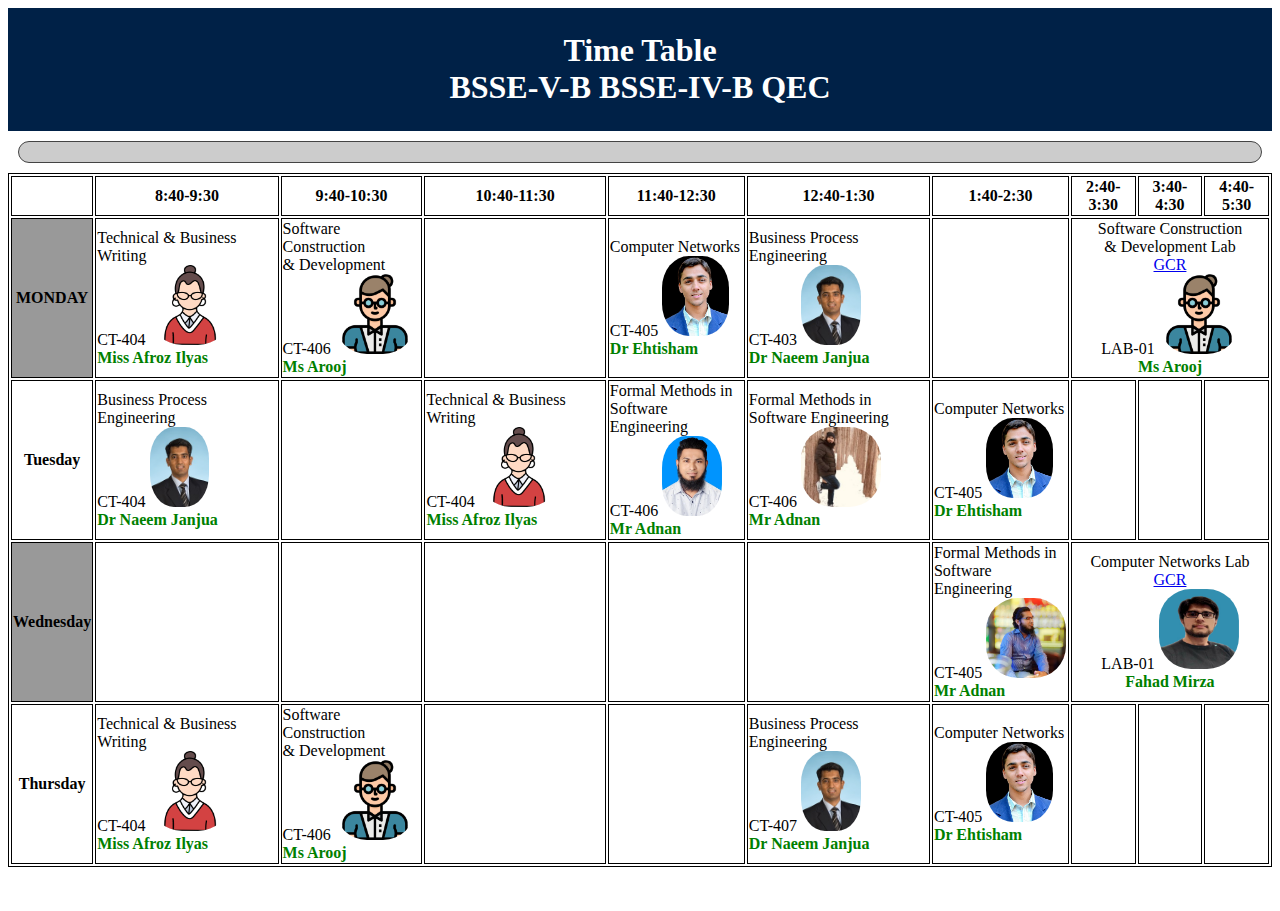
<file: 5b.html>
<html>

<head>
  

<!-- Global site tag (gtag.js) - Google Analytics -->
<script async src="https://www.googletagmanager.com/gtag/js?id=G-NN5FY2HHQ5"></script>
<script>
  window.dataLayer = window.dataLayer || [];
  function gtag(){dataLayer.push(arguments);}
  gtag('js', new Date());

  gtag('config', 'G-NN5FY2HHQ5');
</script>



<title>
    Time Table
    
</title>


   <!-- background-color: darksalmon;   --> 
<style>


    table, th, td
     {
      border: 1px solid black ;
    }
    h1
    {
        text-align: center;
    }

    img
    {
        height: 80px;
        border-radius: 40%;
        max-width: 100%
        

    }

    #umar 
    {
        width: 80px;
        border-radius: 40%;
        max-width: 100%
    }

    header 
    {
        color: white;
        text-align: center;
        padding: 3px;
        background-color: #002147;

    
  
    }

   

 

    .QUIZ
    {
        color:Red;
    }
    
    .Cancel
    {
        color:Green;
    }
    

    .Naeem
    {
        height: 70px;
        border-radius: 40%;
        max-width: 100%
        

    
    }
    
img:hover
{
    transform: scale(1.5);

}

#TName
{
    color: Green;
}




.PRe:link {
  color: white;
  text-decoration: none;  
}



.PRe:visited {
  color: white;
}

.PRe:hover , a:hover {
  color: red;
 
}
.PRe:active {
  color: yellow;
  
}


.qod{
        background-color: #ccc;
        border-radius: 20px;
        padding: 10px;
        margin: 10px;
        text-align: center;
        border: #444;
        border-style: solid;
        border-width: 1px;
        font-family:monospace;
        font-size: 16px;
        font-weight: 400;
    }



    </style>


<script src="http://ajax.googleapis.com/ajax/libs/jquery/1.7.1/jquery.min.js" type="text/javascript"></script>
<script src="script.js"></script>



</head>


<header>
    <h1>
        Time Table
        <BR>
        BSSE-V-B    

            <a href="4B/index.html" class="PRe">
                BSSE-IV-B
            </a>
          
            <a href="https://portals.au.edu.pk/qec/login.aspx" target="blank" class="PRe">
                QEC
            </a>


    </h1>
</header>


<body>


    <div class="qod"> </div>
    
   
    


  
 <table>


        <thead>
            
            <th>
              
            </th>

            <th>
                8:40-9:30
            </th>

            <th>
                9:40-10:30
            </th>

            <th>
                10:40-11:30
            </th>

            <th>
                11:40-12:30
            </th>

            <th>
                12:40-1:30
            </th>


            <th>
                1:40-2:30
            </th>

            <th>
                2:40-3:30
            </th>

            <th>
                3:40-4:30
            </th>

            <th>
                4:40-5:30
            </th>

            


        </thead>


        <tbody>

            <th style="background-color:#999999;">
                MONDAY

            </th>

           

            <td>
                Technical & Business Writing
                <br>
            
                
                CT-404
                
                <img src="5BIMG/1.png" >
                
                <br>
                <b id="TName">Miss Afroz Ilyas</b>


              
            </td>

            

          <td>

            Software Construction <BR> & Development
                <BR>
                    
                        
                    CT-406
                    <img src="5BIMG/2.png" >

                <br>
                <b id="TName">Ms Arooj</b>

          </td>

            <TD>
                
            </TD>


            <td>
                Computer Networks
                <br>
                
                CT-405
         
                <img src="5BIMG/ET.jpg" >

                <br>
                <b id="TName">Dr Ehtisham</b>

            </td>

            <td>
                Business Process Engineering
                <br>
                
                
                CT-403
                <img src="5BIMG/NJ.jpg" >

                <br>
                <b id="TName">Dr Naeem Janjua</b>


           
               


            </td>


            <td>

            </td>
            <td colspan="3"  style="text-align:center;">
            
            
            
            Software Construction <BR> & Development Lab
               
                    <BR>
                        <a href="https://classroom.google.com/c/MzkwMTg3MjYyMTQ1" target="blank"> GCR</a>
                        <BR>
                    LAB-01
                    <img src="5BIMG/2.png" >

                <br>
                <b id="TName">Ms Arooj</b>
            
                        </td>

            
            



        </tbody>

        <tbody>

            <th >
                Tuesday

            </th>

            <TD>
               
                Business Process Engineering
                <br>
                
                
                CT-404
                <img src="5BIMG/NJ.jpg" >

                <br>
                <b id="TName">Dr Naeem Janjua</b>
            </TD>

            <td>
               


            </td>

            <td>
                Technical & Business Writing
                <br>
            
                
                CT-404
                
                <img src="5BIMG/1.png" >
                
                <br>
                <b id="TName">Miss Afroz Ilyas</b>
                

            </td>
            

            <td>
                Formal Methods in 
                <BR>
                Software Engineering
                <br>
                
               CT-406
               <img src="5BIMG/adnan 2.jpg" >
                <br>
                <b id="TName">Mr Adnan </b>

            </td>


            <td >
                Formal Methods in 
                <BR>
                Software Engineering
                <br>
                
               CT-406
               <img src="5BIMG/Adnan.jfif" >
                <br>
                <b id="TName">Mr Adnan</b>
                
            </td>
<!--


            <td>
                Advisory Hour
                <br>
               CT-405
               <img src="5BIMG/DAI.jpg" >
                <br>
                <b id="TName">Dr Azhar Imran</b>



            </td>
     -->      
            
 
           

            


            <td >
                Computer Networks
                <br>
                
                CT-405
         
                <img src="5BIMG/ET.jpg" >

                <br>
                <b id="TName">Dr Ehtisham</b>
            </td>


            <td>

            </td>
            <td>

            </td>
            <td >
                
            </td>



        </tbody>

        <tbody>

            <th style="background-color:#999999;">
                Wednesday

            </th>

            <td>
               


            </td>

            <td>
               



            </td>

           

           
            
            <td>

            </td>
            <td>

            </td>
<td>

</td>
            <td>
                Formal Methods in 
                <BR>
                Software Engineering
                <br>
                
               CT-405
               <img src="5BIMG/adnan 3.jpg" >
                <br>
                <b id="TName">Mr Adnan </b>


            </td>
          
         
            <td colspan="3"  style="text-align:center;"   >
            
            
            
                Computer Networks Lab
                <BR>
                    <a href="https://classroom.google.com/c/MzkwMjAwMTQ2Nzc2" target="blank"> GCR</a>
                    <BR>
                        LAB-01  
                        <img src="5BIMG/F.jpg" >
    
                    <br>
                    <b id="TName">Fahad Mirza </b>
                
                
            
                    </td>


            

        </tbody>


        <tbody>

            <th >
               Thursday

            </th>

            <td>
                Technical & Business Writing
                <br>
            
                
                CT-404
                
                <img src="5BIMG/1.png" >
                
                <br>
                <b id="TName">Miss Afroz Ilyas</b>
                

            </td>


            <td>
                Software Construction <BR> & Development
                    <BR>
                        
                            
                        CT-406
                        <img src="5BIMG/2.png" >
    
                    <br>
                    <b id="TName">Ms Arooj</b>
            </td>

            
                <td>
                   
    
    
                </td>



                <td>


                </td>



                <td>
                    Business Process Engineering
                    <br>
                    
                    
                    CT-407
                    <img src="5BIMG/NJ.jpg" >
    
                    <br>
                    <b id="TName">Dr Naeem Janjua</b>
    
                </td>   


            <td>
                Computer Networks
                <br>
                
                CT-405
         
                <img src="5BIMG/ET.jpg" >

                <br>
                <b id="TName">Dr Ehtisham</b>

            </td>


           

<!-- bgcolor= "#999999" -->

            <td  >
            
            
            
              
            
            

            
            <td>
               
              

            </td>
            
            <td>
               

            </td>

           

            </tbody>
<!--
            <tbody>

                <th>
                    Friday
                </th>

                <td >

                </td>

                <td>
                    Probability & Statistics
                   <br>
                    
                    <a href="https://us04web.zoom.us/j/5332490880?pwd=ZVJCYlkvanExZkcwNjRpUElwWWN1QT09" target="blank"> JOIN</a>
                    <img src="https://i1.rgstatic.net/ii/profile.image/839618534580225-1577192066343_Q512/Asif-Mehmood-5.jpg" >


                    <br>
                <b id="TName">Asif Mehmood</b>

            </div>

                </td>

                <td>
                    Operating System
                   
                    <br>
                    <a href="https://us04web.zoom.us/j/74653698627?pwd=ZzM3WnlxUHYwRThKSkQyYkgvMnRpQT09" target="blank"> JOIN</a>
                    <img src="https://www.au.edu.pk/Pages/Faculties/Faculty_Images/0.jpg" >


                    <br>
                    <b id="TName">Ms Naila</b>

                </td>

                <td>

                </td>
                <td>
    
                </td>
                <td>
    
                </td>
                <td>
    
                </td>

                <td>
                    Entrepreneurship
                    <br>
                    <a href="https://us04web.zoom.us/j/79852769643?pwd=VVdQWTZZSmo1QlhKQWdMSk8vWWZKZz09" target="blank"> JOIN</a>
                    <img src="https://www.case.edu.pk/FacultyPortal/Images/91_Ali%20Peerzada.jpg" >

                    <br>
                <b id="TName">Ali Pir Zada</b>
                    
                </b>
            </div>
                
            
                   
                </td>

                <td>

                </td>

            </tbody>




            <tbody>
                <th>
                    Saturday
    
                </th>
    
                <TD>
                    
                </TD>
    
                <td>

                </td>
    
                <td>
                  
                </td>
    
                <td>
                  
                </td>
    
                <td>

                </td>
                  
                <td>

                </td>
                    
                <td>

                </td>

                <td  >

                </td>

                <td></td>
         
                
    
    
    
            </tbody>


            <tbody>
                <th>
                    Sunday
    
                </th>
    
                <TD>
                    
                </TD>
    
                <td>

                </td>
    
               <td>

               </td>

               <td class="Quiz">
                Entrepreneurship Makeup
                <br>
                Starts 12:00 PM
                <br>
                <a href="https://us04web.zoom.us/j/79852769643?pwd=VVdQWTZZSmo1QlhKQWdMSk8vWWZKZz09" target="blank"> JOIN</a>
                <img src="https://www.case.edu.pk/FacultyPortal/Images/91_Ali%20Peerzada.jpg" >

                <br>
            <b id="TName">Ali Pir Zada</b>
                
            </b>
        </div>
            
        
               </td>
        
               <td>

               </td>

                   <td></td>
<td>

</td>
    </td>>
                <td>

                </td>

                <td class="Quiz">
                    Entrepreneurship Presentation
                    <br>
                    Deadline 5PM
                    <br>
                    <img src="https://www.case.edu.pk/FacultyPortal/Images/91_Ali%20Peerzada.jpg" >

                    <br>
                <b id="TName">Ali Pir Zada</b>
                    
                </b>
            </div>
                
            
                   
                </td>
    
    
            </tbody>

      


            



-->


        <tfoot>



        </tfoot>


    </table>   
    <br>
    <br>
<!-- 
    <img src="https://scontent.fisb6-1.fna.fbcdn.net/v/t1.0-9/115995954_2663369703980809_4089336173621830267_o.jpg?_nc_cat=100&ccb=1-3&_nc_sid=09cbfe&_nc_eui2=AeHS7Uhojnx3P_upqC1xRLPh57ebbasG6lLnt5ttqwbqUku6cdR_Yr7nf_6X-CPbMVgBoqhM8DySgmRJQ4mYggPV&_nc_ohc=HYbtlEHG3r8AX-PQWIF&_nc_ht=scontent.fisb6-1.fna&oh=a50979f5aa94f7fe608311d9f278a43e&oe=60799B23" alt="Avatar" >

    <img src="https://scontent.fisb6-1.fna.fbcdn.net/v/t1.0-9/107514979_1180647765602014_1219063308612462625_n.jpg?_nc_cat=106&ccb=1-3&_nc_sid=09cbfe&_nc_eui2=AeHn16zfCyFrVcTaoM59X6F9Xh_7qV7BA7deH_upXsEDt7mHvV5qAQ1Hfbd4FI5usn7mXMychhYiO3IPz1CVxs9U&_nc_ohc=nWeGHFXZ77oAX9jKFNk&_nc_ht=scontent.fisb6-1.fna&oh=750ce65811395d38dc4150262c945c27&oe=6077FFAC" alt="Avatar" >

    <img src="OBAID1.jpg" alt="Avatar" class="OBAID" >
    
    <img src="https://scontent.fisb6-1.fna.fbcdn.net/v/t1.0-9/152947678_1417012571963916_4192582495942675640_o.jpg?_nc_cat=101&ccb=1-3&_nc_sid=174925&_nc_eui2=AeG5ObJLbEnsLkGd2UrVJJbWKgUc24U3qOEqBRzbhTeo4R7eRHEWrdas5SLnVHQXOVdQgjwNT33CmrlklKfhmnpe&_nc_ohc=Rtfk0MDwl4YAX_jSdx7&_nc_ht=scontent.fisb6-1.fna&oh=ecd086c0891ceb6d568fbc7ad2fb43c9&oe=607A3739" alt="Avatar" >

    <img src="https://scontent.fisb6-1.fna.fbcdn.net/v/t1.0-1/s320x320/142864288_2844779682447162_3832662328550677929_n.jpg?_nc_cat=109&ccb=1-3&_nc_sid=7206a8&_nc_eui2=AeEUiAgNYnAX9VjPZsUIrhJXpUx5s5mGYeOlTHmzmYZh41ubL6xp8xqdOyBsB5sD3dcAvWpE2r2_d8-o4cFZPFj5&_nc_ohc=kFqjybuIfd8AX8x9Ji5&_nc_ht=scontent.fisb6-1.fna&tp=7&oh=1aea784ff6ec66ee7817b4fef4a0b741&oe=60790DFF" alt="Avatar" >

    
   

    <img src="https://scontent.fisb6-1.fna.fbcdn.net/v/t1.0-9/86870109_226870815376023_6521284785250238464_n.jpg?_nc_cat=103&ccb=1-3&_nc_sid=09cbfe&_nc_eui2=AeE76E8bXmXx57IgsABcwvWGimJYzYn-i_qKYljNif6L-lMw2hmZsQLuzCyfVfdGq5RRo1OpbBMNubjz_g4X1CfU&_nc_ohc=etiDzvKFE2YAX8D7i_9&_nc_ht=scontent.fisb6-1.fna&oh=20a2d92725a674c2af975f97bd790702&oe=607B26E3" alt="Avatar" >


    <img src="https://scontent.fisb6-1.fna.fbcdn.net/v/t1.0-9/158050746_2932041240414271_8077629288325410049_n.jpg?_nc_cat=110&ccb=1-3&_nc_sid=09cbfe&_nc_eui2=AeE-UgN5PGzPAaEZeY3XAS99RdyQDmHzf5pF3JAOYfN_mg35sg6OrF51LtZT28O9q7ya1IBmpTSU-DKqPakH0rOd&_nc_ohc=tc_BynLikUcAX-myhgw&_nc_ht=scontent.fisb6-1.fna&oh=a82a0c1172f3d9649872f68c00111cb1&oe=6078D300" alt="Avatar" >

    <img src="Umar.jpeg" alt="Avatar" id="umar" >


    <img src="https://scontent.fisb6-1.fna.fbcdn.net/v/t1.0-9/73169021_1419726224850777_8131951745212350464_o.jpg?_nc_cat=104&ccb=1-3&_nc_sid=09cbfe&_nc_eui2=AeG81amij-9YyE4c2Gb6hsbXIXvERFXTCwIhe8REVdMLAqTwwPTC2ggx9q4sZjF103dHVFfxfCsbxRxOsv4VbKMO&_nc_ohc=2zHROOcHFEoAX8Lu_h0&_nc_ht=scontent.fisb6-1.fna&oh=4387a04cc90823106bd7b01bda3c7cfa&oe=6079B4AC" alt="Avatar" >


    <img src="https://scontent.fisb6-1.fna.fbcdn.net/v/t1.0-9/130721603_1286229538418342_3846964693344358102_n.jpg?_nc_cat=101&ccb=1-3&_nc_sid=174925&_nc_eui2=AeF5nZGNbt6JdcbqBws1fZcBP2_9b6otcak_b_1vqi1xqf65G6h3pkIc0VSXXy6RFSHJbXhq99gUHqrUFppZYovL&_nc_ohc=M4xjCmA9uq4AX-Gcp2e&_nc_ht=scontent.fisb6-1.fna&oh=3d545c1a4711b24ce0d3e6836641c9d0&oe=60784CE4" alt="Avatar" >

    <br>
    <img src="https://scontent.fisb6-1.fna.fbcdn.net/v/t1.18169-9/26195727_785976814938205_8415883711621062192_n.jpg?_nc_cat=109&ccb=1-3&_nc_sid=09cbfe&_nc_eui2=AeE4ehfHyEkEKyWUMB2yzZrpfqYyiuqCkeN-pjKK6oKR42c5tE90-OOjmXLXibdsETdok-h7cf-Nv0vQxRVRkWfu&_nc_ohc=L_uDqCRX4a4AX96537q&_nc_ht=scontent.fisb6-1.fna&oh=445deef007b9ab1b1f50004bb8652f12&oe=60883CBC" alt="Avatar"  class="Naeem">

    <img src="https://scontent.fisb6-1.fna.fbcdn.net/v/t1.6435-9/123509576_2951475365089204_2894733841947027967_n.jpg?_nc_cat=111&ccb=1-3&_nc_sid=09cbfe&_nc_eui2=AeGjmp0I1JXUyGAXfojKBcpVFwTLgimikZkXBMuCKaKRmbPHn2wWmoKugi3AVvcrColESbacV22qSqOrQlAGf1li&_nc_ohc=h2ENPHAbfwAAX-_2qv8&_nc_ht=scontent.fisb6-1.fna&oh=3e99f1635354ecd1e23704463a684902&oe=60891C05" alt="Avatar" class="Naeem" >


    <img src="https://scontent.fisb6-1.fna.fbcdn.net/v/t1.6435-9/p843x403/158102806_2906118623006370_4840107303893707523_n.jpg?_nc_cat=111&ccb=1-3&_nc_sid=8bfeb9&_nc_eui2=AeHblP2V3iohnYuF5OKjRMbYDfqF8xJnkpIN-oXzEmeSkvpfL9RYJ6lsphe_cpQ5WgQS8MCGjHKxQ-Kn8lzQlvyn&_nc_ohc=7zMksFyNUBwAX_Sh824&_nc_ht=scontent.fisb6-1.fna&tp=6&oh=49e8e3ea2c8d292ecf34476eec764977&oe=6088CCB8" alt="Avatar" class="Naeem">


    <img src="https://scontent.fisb6-1.fna.fbcdn.net/v/t1.6435-9/78692838_1266900963494625_745484487248314368_n.jpg?_nc_cat=104&ccb=1-3&_nc_sid=174925&_nc_ohc=BrYn6aU8hDwAX9IQrvJ&_nc_ht=scontent.fisb6-1.fna&oh=a0ef1f45c72cc24587e8742b03cc4cf0&oe=60953CDD" alt="Avatar" class="Naeem" >

    <br>

    <img src="https://scontent.fisb6-1.fna.fbcdn.net/v/t1.6435-9/152813754_771873213706518_3213237270691139017_n.jpg?_nc_cat=103&ccb=1-3&_nc_sid=09cbfe&_nc_eui2=AeFTK7XwgdJp94ZJ9KzOYCOAqAyK9ta9jCWoDIr21r2MJWEfC-16Ku122kR15AgUy9C5ntbMaB7HSskJ5IInIDWR&_nc_ohc=cZwyKNF3FOkAX_ZAil7&_nc_ht=scontent.fisb6-1.fna&oh=a343f683aed190d4a8dc76ace947b0a3&oe=608A452F" alt="Avatar" id="Majid" >

    <img src="https://scontent.fisb6-1.fna.fbcdn.net/v/t1.6435-1/p320x320/138793252_264358735111093_5790892097276850504_n.jpg?_nc_cat=101&ccb=1-3&_nc_sid=7206a8&_nc_eui2=AeFPp8JZfzFZDplH6iWgv7PrBd7pRU1Ilm0F3ulFTUiWbUwCNVGnGQj2DYHhCId9djlQanYhZzRmIbejItWTcyoN&_nc_ohc=_IWZK-Eq6XIAX_Pb1Ox&_nc_ht=scontent.fisb6-1.fna&tp=6&oh=2aec34b0c76b6beb0b3cc3928668430e&oe=60882672" alt="Avatar" id="Majid" >

    <img src="https://media-exp1.licdn.com/dms/image/C4D03AQFIfvvigwXXmw/profile-displayphoto-shrink_200_200/0/1614868289589?e=1621468800&v=beta&t=10gKlSyXTPheG2BF04q-V_UlfeIB8ScvKuxEA8Oy6MA" alt="Avatar" id="Majid" >

    <br>

    <img src="https://scontent.fisb6-1.fna.fbcdn.net/v/t1.6435-9/102459297_2340522359582810_7431336394758291456_n.jpg?_nc_cat=106&ccb=1-3&_nc_sid=09cbfe&_nc_ohc=7zbl0IYp3j0AX9r2kyL&_nc_ht=scontent.fisb6-1.fna&oh=e5642494be5d6f5ebade12a4aa50a086&oe=60970B8F" alt="Avatar" id="Sabih" >

    <img src="Faisal.jpg" alt="Avatar" id="Faisal" >


    
    <br>

    <img src="https://scontent.fisb6-1.fna.fbcdn.net/v/t1.6435-9/84547816_476007866411508_7182850795560239104_n.jpg?_nc_cat=106&ccb=1-3&_nc_sid=09cbfe&_nc_ohc=Wdd8JOIfp5oAX9uf2Vk&_nc_ht=scontent.fisb6-1.fna&oh=36175134b581f5bf2dcf9aa8862a0b4c&oe=60974D1A" alt="Avatar" id="Nouman" >

    <img src="https://scontent.fisb6-1.fna.fbcdn.net/v/t1.6435-9/154645760_1131918573946444_2816401155442780269_n.jpg?_nc_cat=110&ccb=1-3&_nc_sid=09cbfe&_nc_ohc=KC5oyPI87lYAX_INkLS&_nc_oc=AQkk5xuw5JMGqgTm2ChUK3YZhdlo7zATk0ITG5aW94_bsqf1RJEJpaaEbp52wyV2dZQ&_nc_ht=scontent.fisb6-1.fna&oh=171415415b736962cbe3c475ad9a477b&oe=60944C3A" alt="Avatar" id="Amaz" >

<br>
<img src="https://scontent.fisb6-1.fna.fbcdn.net/v/t1.6435-9/48369853_588726038225129_5903676493904478208_n.jpg?_nc_cat=105&ccb=1-3&_nc_sid=09cbfe&_nc_ohc=zfmbMNOP3D4AX_1zSfb&_nc_ht=scontent.fisb6-1.fna&oh=02004a888bed7beba7e676bab8c470a9&oe=6095B1C5" alt="Avatar" id="Ahmad" >
<img src="https://scontent.fisb6-1.fna.fbcdn.net/v/t1.6435-9/70382625_2359852580767756_2452421623026810880_n.jpg?_nc_cat=111&ccb=1-3&_nc_sid=09cbfe&_nc_ohc=Y6XoD_ivOi4AX8CM3F_&_nc_ht=scontent.fisb6-1.fna&oh=571ee7fc494ed8271276095a2c0ec503&oe=60947DD3" alt="Avatar" id="Behram" >


    <br>

    <img src="https://scontent.fisb6-1.fna.fbcdn.net/v/t1.6435-9/83350035_2253580774934567_7834473655932289024_n.jpg?_nc_cat=106&ccb=1-3&_nc_sid=09cbfe&_nc_ohc=lLtjG3iM19cAX-NpZTs&_nc_ht=scontent.fisb6-1.fna&oh=24cd372c882ae048c4d63edab40cca25&oe=609794DF" alt="Avatar" id="Usama" >

    <br>

    <img src="https://scontent.fisb6-1.fna.fbcdn.net/v/t1.6435-9/69552585_1235595846630475_843655460971085824_n.jpg?_nc_cat=102&ccb=1-3&_nc_sid=09cbfe&_nc_ohc=gtCA4Yn8JpkAX8Adgfq&_nc_ht=scontent.fisb6-1.fna&oh=11b356699c7b641aa438030612854176&oe=609407C8" alt="Avatar" id="Hamza" >



    <br>

    <img src="Shuja.jpg" alt="Avatar" id="Shuja" >
 -->




   <!--   Notification  -->
<script>

function ShowNotification()
{
    const notification = new Notification("Sabih Ur Rehman", { 
        body: "Give Student Feedback" ,
        icon: "https://scontent.fisb9-1.fna.fbcdn.net/v/t1.6435-9/102459297_2340522359582810_7431336394758291456_n.jpg?_nc_cat=106&ccb=1-5&_nc_sid=09cbfe&_nc_eui2=AeF0VCSVRqQcNCZLWXhg7H0QxhaDnP2mOuLGFoOc_aY64hEHUdRYwrHZaB3_-KoLQD6LJoz99D1SLJIWNCSzq9iN&_nc_ohc=USw3XXKNGzcAX-SLaJ6&_nc_ht=scontent.fisb9-1.fna&oh=e01befaa5fab4dd78cd383cf71ccce95&oe=61CF7F0F" 
    
    });
}

    // deafult granted denied
console.log(Notification.permission);
if (!("Notification" in window)) {
    // alert("This browser does not support desktop notification");
  }
else if(Notification.permission === "granted")
{
   ShowNotification();
}
else if(Notification.permission!=="denied")
{
    Notification.requestPermission().then(permission =>{
         //console.log(performance);
         if(permission==="granted")
         {
            ShowNotification();
         }
         
    });
}
</script>

</body>

<footer>
   
</footer>




</html>
</file>
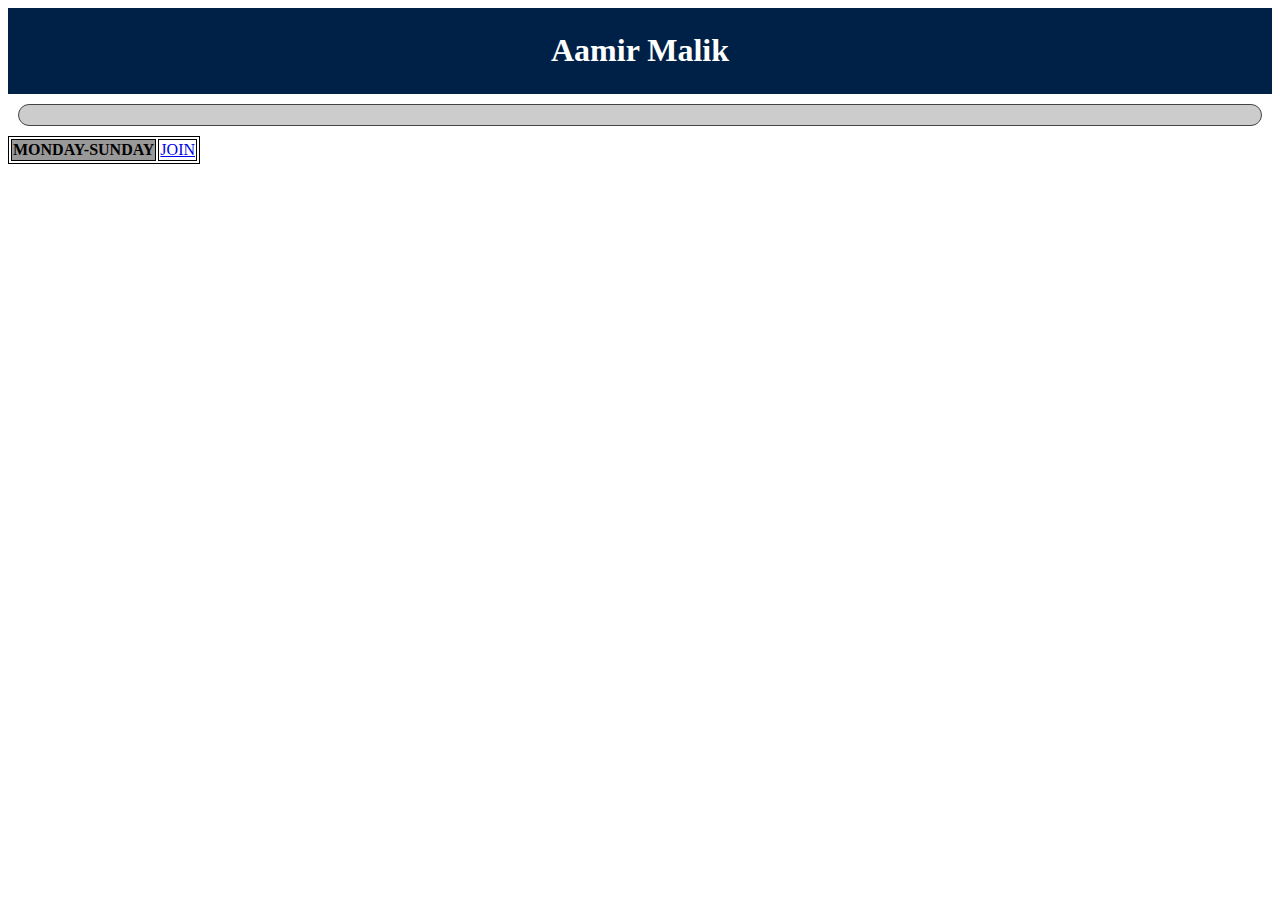
<file: Aamir.html>
<html>

<head>
  

<!-- Global site tag (gtag.js) - Google Analytics -->
<script async src="https://www.googletagmanager.com/gtag/js?id=G-NN5FY2HHQ5"></script>
<script>
  window.dataLayer = window.dataLayer || [];
  function gtag(){dataLayer.push(arguments);}
  gtag('js', new Date());

  gtag('config', 'G-NN5FY2HHQ5');
</script>

<!-- Adsense -->
<script async src="https://pagead2.googlesyndication.com/pagead/js/adsbygoogle.js?client=ca-pub-1103004435273896"
     crossorigin="anonymous"></script>

<title>
    Aamir Malik
    
</title>


   <!-- background-color: darksalmon;   --> 
<style>


    table, th, td
     {
      border: 1px solid black ;
    }
    h1
    {
        text-align: center;
    }

    img
    {
        height: 80px;
        border-radius: 40%;
        max-width: 100%
        

    }

    #umar 
    {
        width: 80px;
        border-radius: 40%;
        max-width: 100%
    }

    header 
    {
        color: white;
        text-align: center;
        padding: 3px;
        background-color: #002147;

    
  
    }

   

 

    .QUIZ
    {
        color:Red;
    }
    
    .Cancel
    {
        color:Green;
    }
    

    .Naeem
    {
        height: 70px;
        border-radius: 40%;
        max-width: 100%
        

    
    }
    
img:hover
{
    transform: scale(1.5);

}

#TName
{
    color: Green;
}




.PRe:link {
  color: white;
  text-decoration: none;  
}



.PRe:visited {
  color: white;
}

.PRe:hover , a:hover {
  color: red;
 
}
.PRe:active {
  color: yellow;
  
}


.qod{
        background-color: #ccc;
        border-radius: 20px;
        padding: 10px;
        margin: 10px;
        text-align: center;
        border: #444;
        border-style: solid;
        border-width: 1px;
        font-family:monospace;
        font-size: 16px;
        font-weight: 400;
    }



    </style>


<script src="http://ajax.googleapis.com/ajax/libs/jquery/1.7.1/jquery.min.js" type="text/javascript"></script>
<script src="script.js"></script>



</head>


<header>
    <h1>
        Aamir Malik
      
          
        


    </h1>
</header>


<body>


    <div class="qod"> </div>
    
   
    


  
 <table>


        <thead>
            
           

        </thead>


        <tbody>

            <th style="background-color:#999999;">
                MONDAY-SUNDAY

            </th>

           

            <td >
            
            
                    <a href="https://us04web.zoom.us/j/9442116600?pwd=MGRZOUl6Q216WDdQZjdjSko2U2NMZz09" target="blank"> JOIN</a>
                    <BR>
                        
                   
                
                            </td>
                            
          

           

            

            

           
            

            
            



        
            


           

        </tbody>
<!--
            <tbody>

                <th>
                    Friday
                </th>

                <td >

                </td>

                <td>
                    Probability & Statistics
                   <br>
                    
                    <a href="https://us04web.zoom.us/j/5332490880?pwd=ZVJCYlkvanExZkcwNjRpUElwWWN1QT09" target="blank"> JOIN</a>
                    <img src="https://i1.rgstatic.net/ii/profile.image/839618534580225-1577192066343_Q512/Asif-Mehmood-5.jpg" >


                    <br>
                <b id="TName">Asif Mehmood</b>

            </div>

                </td>

                <td>
                    Operating System
                   
                    <br>
                    <a href="https://us04web.zoom.us/j/74653698627?pwd=ZzM3WnlxUHYwRThKSkQyYkgvMnRpQT09" target="blank"> JOIN</a>
                    <img src="https://www.au.edu.pk/Pages/Faculties/Faculty_Images/0.jpg" >


                    <br>
                    <b id="TName">Ms Naila</b>

                </td>

                <td>

                </td>
                <td>
    
                </td>
                <td>
    
                </td>
                <td>
    
                </td>

                <td>
                    Entrepreneurship
                    <br>
                    <a href="https://us04web.zoom.us/j/79852769643?pwd=VVdQWTZZSmo1QlhKQWdMSk8vWWZKZz09" target="blank"> JOIN</a>
                    <img src="https://www.case.edu.pk/FacultyPortal/Images/91_Ali%20Peerzada.jpg" >

                    <br>
                <b id="TName">Ali Pir Zada</b>
                    
                </b>
            </div>
                
            
                   
                </td>

                <td>

                </td>

            </tbody>




            <tbody>
                <th>
                    Saturday
    
                </th>
    
                <TD>
                    
                </TD>
    
                <td>

                </td>
    
                <td>
                  
                </td>
    
                <td>
                  
                </td>
    
                <td>

                </td>
                  
                <td>

                </td>
                    
                <td>

                </td>

                <td  >

                </td>

                <td></td>
         
                
    
    
    
            </tbody>


            <tbody>
                <th>
                    Sunday
    
                </th>
    
                <TD>
                    
                </TD>
    
                <td>

                </td>
    
               <td>

               </td>

               <td class="Quiz">
                Entrepreneurship Makeup
                <br>
                Starts 12:00 PM
                <br>
                <a href="https://us04web.zoom.us/j/79852769643?pwd=VVdQWTZZSmo1QlhKQWdMSk8vWWZKZz09" target="blank"> JOIN</a>
                <img src="https://www.case.edu.pk/FacultyPortal/Images/91_Ali%20Peerzada.jpg" >

                <br>
            <b id="TName">Ali Pir Zada</b>
                
            </b>
        </div>
            
        
               </td>
        
               <td>

               </td>

                   <td></td>
<td>

</td>
    </td>>
                <td>

                </td>

                <td class="Quiz">
                    Entrepreneurship Presentation
                    <br>
                    Deadline 5PM
                    <br>
                    <img src="https://www.case.edu.pk/FacultyPortal/Images/91_Ali%20Peerzada.jpg" >

                    <br>
                <b id="TName">Ali Pir Zada</b>
                    
                </b>
            </div>
                
            
                   
                </td>
    
    
            </tbody>

      


            



-->


        <tfoot>



        </tfoot>


    </table>   
    <br>
    <br>
<!-- 
    <img src="https://scontent.fisb6-1.fna.fbcdn.net/v/t1.0-9/115995954_2663369703980809_4089336173621830267_o.jpg?_nc_cat=100&ccb=1-3&_nc_sid=09cbfe&_nc_eui2=AeHS7Uhojnx3P_upqC1xRLPh57ebbasG6lLnt5ttqwbqUku6cdR_Yr7nf_6X-CPbMVgBoqhM8DySgmRJQ4mYggPV&_nc_ohc=HYbtlEHG3r8AX-PQWIF&_nc_ht=scontent.fisb6-1.fna&oh=a50979f5aa94f7fe608311d9f278a43e&oe=60799B23" alt="Avatar" >

    <img src="https://scontent.fisb6-1.fna.fbcdn.net/v/t1.0-9/107514979_1180647765602014_1219063308612462625_n.jpg?_nc_cat=106&ccb=1-3&_nc_sid=09cbfe&_nc_eui2=AeHn16zfCyFrVcTaoM59X6F9Xh_7qV7BA7deH_upXsEDt7mHvV5qAQ1Hfbd4FI5usn7mXMychhYiO3IPz1CVxs9U&_nc_ohc=nWeGHFXZ77oAX9jKFNk&_nc_ht=scontent.fisb6-1.fna&oh=750ce65811395d38dc4150262c945c27&oe=6077FFAC" alt="Avatar" >

    <img src="OBAID1.jpg" alt="Avatar" class="OBAID" >
    
    <img src="https://scontent.fisb6-1.fna.fbcdn.net/v/t1.0-9/152947678_1417012571963916_4192582495942675640_o.jpg?_nc_cat=101&ccb=1-3&_nc_sid=174925&_nc_eui2=AeG5ObJLbEnsLkGd2UrVJJbWKgUc24U3qOEqBRzbhTeo4R7eRHEWrdas5SLnVHQXOVdQgjwNT33CmrlklKfhmnpe&_nc_ohc=Rtfk0MDwl4YAX_jSdx7&_nc_ht=scontent.fisb6-1.fna&oh=ecd086c0891ceb6d568fbc7ad2fb43c9&oe=607A3739" alt="Avatar" >

    <img src="https://scontent.fisb6-1.fna.fbcdn.net/v/t1.0-1/s320x320/142864288_2844779682447162_3832662328550677929_n.jpg?_nc_cat=109&ccb=1-3&_nc_sid=7206a8&_nc_eui2=AeEUiAgNYnAX9VjPZsUIrhJXpUx5s5mGYeOlTHmzmYZh41ubL6xp8xqdOyBsB5sD3dcAvWpE2r2_d8-o4cFZPFj5&_nc_ohc=kFqjybuIfd8AX8x9Ji5&_nc_ht=scontent.fisb6-1.fna&tp=7&oh=1aea784ff6ec66ee7817b4fef4a0b741&oe=60790DFF" alt="Avatar" >

    
   

    <img src="https://scontent.fisb6-1.fna.fbcdn.net/v/t1.0-9/86870109_226870815376023_6521284785250238464_n.jpg?_nc_cat=103&ccb=1-3&_nc_sid=09cbfe&_nc_eui2=AeE76E8bXmXx57IgsABcwvWGimJYzYn-i_qKYljNif6L-lMw2hmZsQLuzCyfVfdGq5RRo1OpbBMNubjz_g4X1CfU&_nc_ohc=etiDzvKFE2YAX8D7i_9&_nc_ht=scontent.fisb6-1.fna&oh=20a2d92725a674c2af975f97bd790702&oe=607B26E3" alt="Avatar" >


    <img src="https://scontent.fisb6-1.fna.fbcdn.net/v/t1.0-9/158050746_2932041240414271_8077629288325410049_n.jpg?_nc_cat=110&ccb=1-3&_nc_sid=09cbfe&_nc_eui2=AeE-UgN5PGzPAaEZeY3XAS99RdyQDmHzf5pF3JAOYfN_mg35sg6OrF51LtZT28O9q7ya1IBmpTSU-DKqPakH0rOd&_nc_ohc=tc_BynLikUcAX-myhgw&_nc_ht=scontent.fisb6-1.fna&oh=a82a0c1172f3d9649872f68c00111cb1&oe=6078D300" alt="Avatar" >

    <img src="Umar.jpeg" alt="Avatar" id="umar" >


    <img src="https://scontent.fisb6-1.fna.fbcdn.net/v/t1.0-9/73169021_1419726224850777_8131951745212350464_o.jpg?_nc_cat=104&ccb=1-3&_nc_sid=09cbfe&_nc_eui2=AeG81amij-9YyE4c2Gb6hsbXIXvERFXTCwIhe8REVdMLAqTwwPTC2ggx9q4sZjF103dHVFfxfCsbxRxOsv4VbKMO&_nc_ohc=2zHROOcHFEoAX8Lu_h0&_nc_ht=scontent.fisb6-1.fna&oh=4387a04cc90823106bd7b01bda3c7cfa&oe=6079B4AC" alt="Avatar" >


    <img src="https://scontent.fisb6-1.fna.fbcdn.net/v/t1.0-9/130721603_1286229538418342_3846964693344358102_n.jpg?_nc_cat=101&ccb=1-3&_nc_sid=174925&_nc_eui2=AeF5nZGNbt6JdcbqBws1fZcBP2_9b6otcak_b_1vqi1xqf65G6h3pkIc0VSXXy6RFSHJbXhq99gUHqrUFppZYovL&_nc_ohc=M4xjCmA9uq4AX-Gcp2e&_nc_ht=scontent.fisb6-1.fna&oh=3d545c1a4711b24ce0d3e6836641c9d0&oe=60784CE4" alt="Avatar" >

    <br>
    <img src="https://scontent.fisb6-1.fna.fbcdn.net/v/t1.18169-9/26195727_785976814938205_8415883711621062192_n.jpg?_nc_cat=109&ccb=1-3&_nc_sid=09cbfe&_nc_eui2=AeE4ehfHyEkEKyWUMB2yzZrpfqYyiuqCkeN-pjKK6oKR42c5tE90-OOjmXLXibdsETdok-h7cf-Nv0vQxRVRkWfu&_nc_ohc=L_uDqCRX4a4AX96537q&_nc_ht=scontent.fisb6-1.fna&oh=445deef007b9ab1b1f50004bb8652f12&oe=60883CBC" alt="Avatar"  class="Naeem">

    <img src="https://scontent.fisb6-1.fna.fbcdn.net/v/t1.6435-9/123509576_2951475365089204_2894733841947027967_n.jpg?_nc_cat=111&ccb=1-3&_nc_sid=09cbfe&_nc_eui2=AeGjmp0I1JXUyGAXfojKBcpVFwTLgimikZkXBMuCKaKRmbPHn2wWmoKugi3AVvcrColESbacV22qSqOrQlAGf1li&_nc_ohc=h2ENPHAbfwAAX-_2qv8&_nc_ht=scontent.fisb6-1.fna&oh=3e99f1635354ecd1e23704463a684902&oe=60891C05" alt="Avatar" class="Naeem" >


    <img src="https://scontent.fisb6-1.fna.fbcdn.net/v/t1.6435-9/p843x403/158102806_2906118623006370_4840107303893707523_n.jpg?_nc_cat=111&ccb=1-3&_nc_sid=8bfeb9&_nc_eui2=AeHblP2V3iohnYuF5OKjRMbYDfqF8xJnkpIN-oXzEmeSkvpfL9RYJ6lsphe_cpQ5WgQS8MCGjHKxQ-Kn8lzQlvyn&_nc_ohc=7zMksFyNUBwAX_Sh824&_nc_ht=scontent.fisb6-1.fna&tp=6&oh=49e8e3ea2c8d292ecf34476eec764977&oe=6088CCB8" alt="Avatar" class="Naeem">


    <img src="https://scontent.fisb6-1.fna.fbcdn.net/v/t1.6435-9/78692838_1266900963494625_745484487248314368_n.jpg?_nc_cat=104&ccb=1-3&_nc_sid=174925&_nc_ohc=BrYn6aU8hDwAX9IQrvJ&_nc_ht=scontent.fisb6-1.fna&oh=a0ef1f45c72cc24587e8742b03cc4cf0&oe=60953CDD" alt="Avatar" class="Naeem" >

    <br>

    <img src="https://scontent.fisb6-1.fna.fbcdn.net/v/t1.6435-9/152813754_771873213706518_3213237270691139017_n.jpg?_nc_cat=103&ccb=1-3&_nc_sid=09cbfe&_nc_eui2=AeFTK7XwgdJp94ZJ9KzOYCOAqAyK9ta9jCWoDIr21r2MJWEfC-16Ku122kR15AgUy9C5ntbMaB7HSskJ5IInIDWR&_nc_ohc=cZwyKNF3FOkAX_ZAil7&_nc_ht=scontent.fisb6-1.fna&oh=a343f683aed190d4a8dc76ace947b0a3&oe=608A452F" alt="Avatar" id="Majid" >

    <img src="https://scontent.fisb6-1.fna.fbcdn.net/v/t1.6435-1/p320x320/138793252_264358735111093_5790892097276850504_n.jpg?_nc_cat=101&ccb=1-3&_nc_sid=7206a8&_nc_eui2=AeFPp8JZfzFZDplH6iWgv7PrBd7pRU1Ilm0F3ulFTUiWbUwCNVGnGQj2DYHhCId9djlQanYhZzRmIbejItWTcyoN&_nc_ohc=_IWZK-Eq6XIAX_Pb1Ox&_nc_ht=scontent.fisb6-1.fna&tp=6&oh=2aec34b0c76b6beb0b3cc3928668430e&oe=60882672" alt="Avatar" id="Majid" >

    <img src="https://media-exp1.licdn.com/dms/image/C4D03AQFIfvvigwXXmw/profile-displayphoto-shrink_200_200/0/1614868289589?e=1621468800&v=beta&t=10gKlSyXTPheG2BF04q-V_UlfeIB8ScvKuxEA8Oy6MA" alt="Avatar" id="Majid" >

    <br>

    <img src="https://scontent.fisb6-1.fna.fbcdn.net/v/t1.6435-9/102459297_2340522359582810_7431336394758291456_n.jpg?_nc_cat=106&ccb=1-3&_nc_sid=09cbfe&_nc_ohc=7zbl0IYp3j0AX9r2kyL&_nc_ht=scontent.fisb6-1.fna&oh=e5642494be5d6f5ebade12a4aa50a086&oe=60970B8F" alt="Avatar" id="Sabih" >

    <img src="Faisal.jpg" alt="Avatar" id="Faisal" >


    
    <br>

    <img src="https://scontent.fisb6-1.fna.fbcdn.net/v/t1.6435-9/84547816_476007866411508_7182850795560239104_n.jpg?_nc_cat=106&ccb=1-3&_nc_sid=09cbfe&_nc_ohc=Wdd8JOIfp5oAX9uf2Vk&_nc_ht=scontent.fisb6-1.fna&oh=36175134b581f5bf2dcf9aa8862a0b4c&oe=60974D1A" alt="Avatar" id="Nouman" >

    <img src="https://scontent.fisb6-1.fna.fbcdn.net/v/t1.6435-9/154645760_1131918573946444_2816401155442780269_n.jpg?_nc_cat=110&ccb=1-3&_nc_sid=09cbfe&_nc_ohc=KC5oyPI87lYAX_INkLS&_nc_oc=AQkk5xuw5JMGqgTm2ChUK3YZhdlo7zATk0ITG5aW94_bsqf1RJEJpaaEbp52wyV2dZQ&_nc_ht=scontent.fisb6-1.fna&oh=171415415b736962cbe3c475ad9a477b&oe=60944C3A" alt="Avatar" id="Amaz" >

<br>
<img src="https://scontent.fisb6-1.fna.fbcdn.net/v/t1.6435-9/48369853_588726038225129_5903676493904478208_n.jpg?_nc_cat=105&ccb=1-3&_nc_sid=09cbfe&_nc_ohc=zfmbMNOP3D4AX_1zSfb&_nc_ht=scontent.fisb6-1.fna&oh=02004a888bed7beba7e676bab8c470a9&oe=6095B1C5" alt="Avatar" id="Ahmad" >
<img src="https://scontent.fisb6-1.fna.fbcdn.net/v/t1.6435-9/70382625_2359852580767756_2452421623026810880_n.jpg?_nc_cat=111&ccb=1-3&_nc_sid=09cbfe&_nc_ohc=Y6XoD_ivOi4AX8CM3F_&_nc_ht=scontent.fisb6-1.fna&oh=571ee7fc494ed8271276095a2c0ec503&oe=60947DD3" alt="Avatar" id="Behram" >


    <br>

    <img src="https://scontent.fisb6-1.fna.fbcdn.net/v/t1.6435-9/83350035_2253580774934567_7834473655932289024_n.jpg?_nc_cat=106&ccb=1-3&_nc_sid=09cbfe&_nc_ohc=lLtjG3iM19cAX-NpZTs&_nc_ht=scontent.fisb6-1.fna&oh=24cd372c882ae048c4d63edab40cca25&oe=609794DF" alt="Avatar" id="Usama" >

    <br>

    <img src="https://scontent.fisb6-1.fna.fbcdn.net/v/t1.6435-9/69552585_1235595846630475_843655460971085824_n.jpg?_nc_cat=102&ccb=1-3&_nc_sid=09cbfe&_nc_ohc=gtCA4Yn8JpkAX8Adgfq&_nc_ht=scontent.fisb6-1.fna&oh=11b356699c7b641aa438030612854176&oe=609407C8" alt="Avatar" id="Hamza" >



    <br>

    <img src="Shuja.jpg" alt="Avatar" id="Shuja" >
 -->


</body>

<footer>
   
</footer>




</html>
</file>
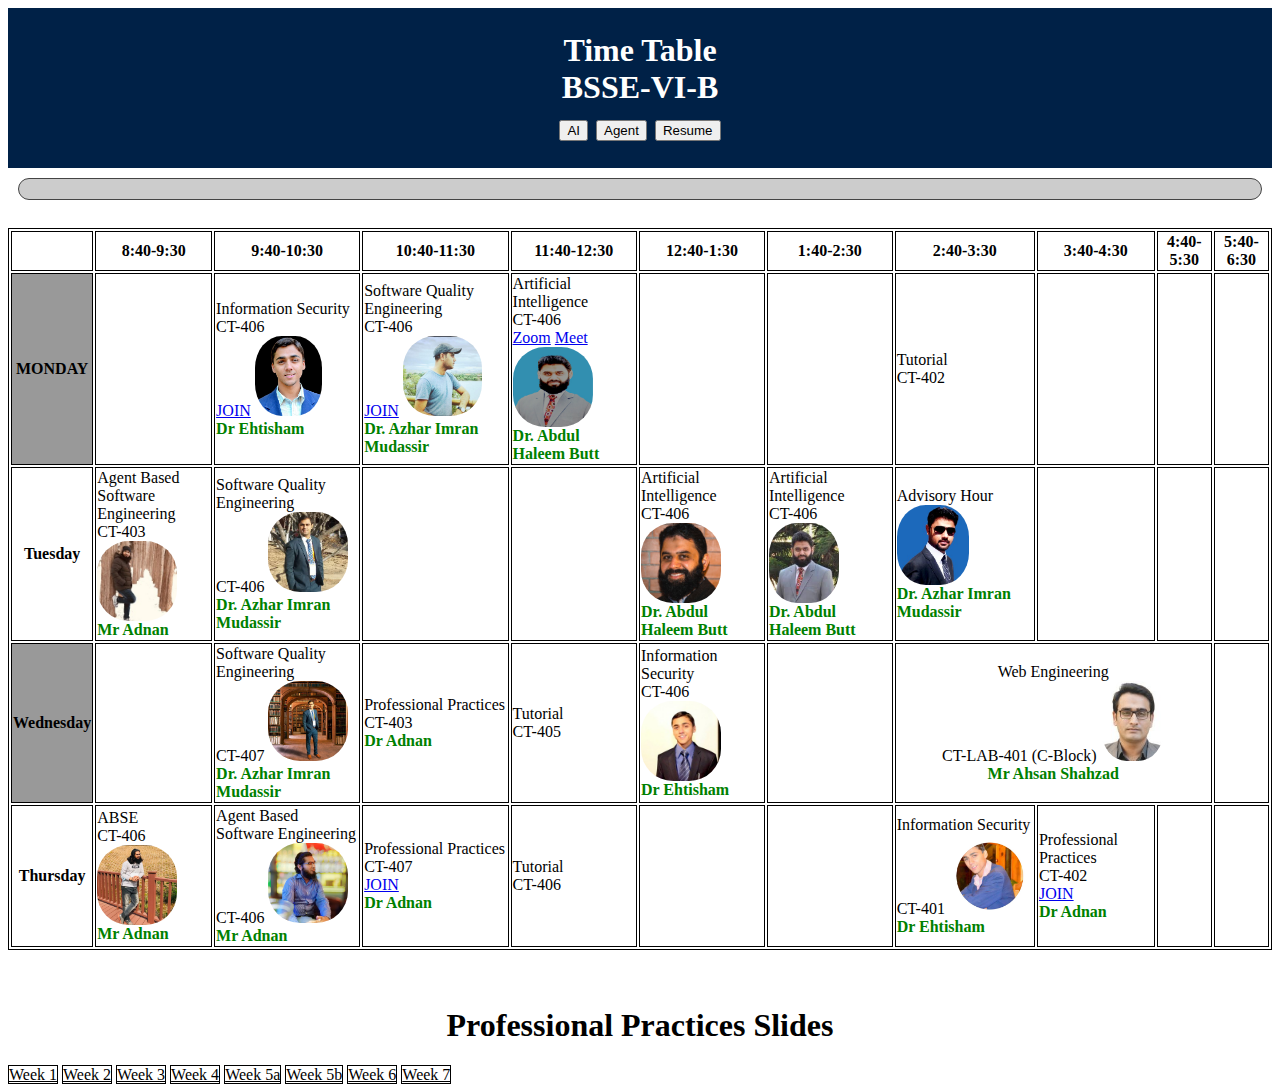
<file: index  OLD.html>
<html>

<head>


<!-- Global site tag (gtag.js) - Google Analytics -->
<script async src="https://www.googletagmanager.com/gtag/js?id=G-NN5FY2HHQ5"></script>
<script>
  window.dataLayer = window.dataLayer || [];
  function gtag(){dataLayer.push(arguments);}
  gtag('js', new Date());

  gtag('config', 'G-NN5FY2HHQ5');
</script>


<!-- <meta name="viewport" content="initial-scale=1 , width=devide-width" >   Responsive -->

<title>
    Time Table
</title>

<style>


.b
{
    border: 1px solid black ;
    color: black;
}
    
#tt
    {
        height: 400px;  
        border-radius: 1%;
        max-width: 100%;
       
    }

    table, th, td
     {
      border: 1px solid black ;
    }
    h1
    {
        text-align: center;
    }

    img
    {
        height: 80px;
        border-radius: 40%;
        max-width: 100%
        

    }

    header 
    {
        color: white;
        text-align: center;
        padding: 3px;
        background-color: #002147;

    
  
    }

    

    #TName
{
    color: Green;
}
 
img:hover
{
    transform: scale(1.5);

}

.PRe:link {
  color: white;
  text-decoration: none;  
}

.PRe:visited {
  color: white;
}

.PRe:hover , a:hover {
  color: red;
 
}
.PRe:active {
  color: yellow;
  
}




.qod{
        background-color: #ccc;
        border-radius: 20px;
        padding: 10px;
        margin: 10px;
        text-align: center;
        border: #444;
        border-style: solid;
        border-width: 1px;
        font-family:monospace;
        font-size: 16px;
        font-weight: 400;
    }


    .Ramadan
    {
     height: 200;
     display: block;
  margin-left: auto;
  margin-right: auto;
    }


    </style>

<script src="http://ajax.googleapis.com/ajax/libs/jquery/1.7.1/jquery.min.js" type="text/javascript"></script>
<script src="script.js"></script>



</head>


<header>
    <h1>
        Time Table
        <BR>
        BSSE-VI-B    
        <br>
        <button onclick="myFunctionAI()">AI</button>
        <!-- <button onclick="myFunctionboth()">Both</button> -->
        <button onclick="myFunctionAgent()">Agent</button>

        <button onclick="window.location.href='Resume/index.html'" >Resume</button>

    </h1>
</header>


<body>

    <div class="qod"> </div>

   <!-- <img src="/4B/Ramadan.png" alt="" class="Ramadan" > -->

   <br>

 <table>

        <thead>
            
            <th>
              
            </th>

            <th>
                8:40-9:30
            </th>

            <th>
                9:40-10:30
            </th>

            <th>
                10:40-11:30
            </th>

            <th>
                11:40-12:30
            </th>

            <th>
                12:40-1:30
            </th>


            <th>
                1:40-2:30
            </th>

            <th>
                2:40-3:30
            </th>

            <th>
                3:40-4:30
            </th>

            <th>
                4:40-5:30
            </th>

            <th>
                5:40-6:30
            </th>

        </thead>







        <!-- <thead>
            
            <th>
              
            </th>

            <th>
                8:40-9:10
            </th>

            <th>
                9:15-9:55
            </th>

            <th>
                10:00-10:40
            </th>

            <th>
                10:45-11:25
            </th>

            <th>
                11:30-12:10
            </th>


            <th>
                12:15-12:55
            </th>

            <th>
                1:00-1:40
            </th>

            <th>
                1:45-2:25
            </th>

            <th>
                2:30-3:10
            </th>

            <th>
                3:15-3:55
            </th>

        </thead> -->
        


        <tbody>

            <tr>


            <th style="background-color:#999999;">
                MONDAY

            </th>

           

            <td>
               

              
            </td>

            

          <td>

           

                Information Security
            <br>
            
            CT-406
            <br>
            <a href="https://us04web.zoom.us/j/5764449003?pwd=ampRYmNmcE55SmdkWWlPZndVek1Ldz09" target="blank"> JOIN</a>
     
            <img src="6BIMG/ET.jpg" >

            <br>
            <b id="TName">Dr Ehtisham</b>


          

            

          </td>

           


            <td>
                Software Quality Engineering
                <br>
                
                CT-406
                <br>
                <a href="https://us04web.zoom.us/j/3190123033?pwd=dQy9XbYop5wi44IA6fdI0TzGpcI5BJ.1" target="blank"> JOIN</a>
         
                <img src="6BIMG/az.jpeg" >

                <br>
                <b id="TName">Dr. Azhar Imran Mudassir</b>

            </td>

            <td  >

                <div id="AI1">
              
                Artificial Intelligence
                <br>
                

                CT-406
                <br>
                <a href="https://zoom.us/j/91238428787?pwd=UVo4am1CTUV6NWdyRFlwQzJKdUNvUT09" target="blank"> Zoom</a>
                <a href="https://meet.google.com/hph-vscb-rcs?authuser=0&hs=179" target="blank"> Meet</a>
                <img src="6BIMG/h.jpg" >

                <br>
                <b id="TName">Dr. Abdul Haleem Butt</b>

            </div>

            </td>


          
           

            <td>
              

            </td>


           <td>
               
           </td>

           <td>
                Tutorial
                <br>
                
                
                CT-402
                <br>
              
                

                
           </td>



    
            <td></td>
            <td></td>
            <td></td>


                    </tr>


                    <tr>  

                        

                            <th >
                                Tuesday
                
                            </th>
                

                            <td>

                                <div id="agent1">
                                    Agent Based
                                    <BR>
                                    Software Engineering
                                    <br>
                                    
                                   CT-403
                                   <img src="6BIMG/Adnan.jfif" >
                                    <br>
                                    <b id="TName">Mr Adnan </b>
                
                
                                </div>
                
                              
                            </td>



                            <TD>
                               
                                Software Quality Engineering
                                <br>
                                
                                CT-406
                         
                                <img src="6BIMG/azi2.jpg" >
                
                                <br>
                                <b id="TName">Dr. Azhar Imran Mudassir</b>
                            </TD>
                
                            
                
                            <td>
                                
                                
                
                            </td>
                            
                
                            <td>
                               
                            </td>
                
                
                            <td >
                                <div id="AI2">
              
                                    Artificial Intelligence
                                    <br>
                                    
                    
                                    CT-406
                                    <img src="6BIMG/AH2.jpg" >
                    
                                    <br>
                                    <b id="TName">Dr. Abdul Haleem Butt</b>
                    
                                </div>
                                
                            </td>
               
                            <td >
                                <div id="AI3">
              
                                    Artificial Intelligence
                                    <br>
                                    
                    
                                    CT-406
                                    <img src="6BIMG/AH3.jpg" >
                    
                                    <br>
                                    <b id="TName">Dr. Abdul Haleem Butt</b>
                    
                                </div>
                            </td>
                
                
                            <td>
                                Advisory Hour
                                <br>
                                
                                
                         
                                <img src="6BIMG/azi3.jpg" >
                
                                <br>
                                <b id="TName">Dr. Azhar Imran Mudassir</b>
                
                            </td>
                            <td>
                
                            </td>
                            <td >
                                
                            </td>

                            <td></td>

                    </tr>

                    <tr>

                    

                    <th style="background-color:#999999;">
                        Wednesday
        
                    </th>


                   <td></td>
        
                    <TD>
                               
                        Software Quality Engineering
                        <br>
                        
                        CT-407
                 
                        <img src="6BIMG/azi4.jpg" >
        
                        <br>
                        <b id="TName">Dr. Azhar Imran Mudassir</b>
                    </TD>
        
                    
        
                    
                    
        
                    <td>
                        Professional Practices
                        <br>
                        
                        
                        CT-403
                        <!-- <img src=""  alt="Adnan"> -->
        
                        <br>
                        <b id="TName">Dr Adnan</b>
        
                    </td>
                    <td>
                        Tutorial
                            <br>
                
                
                            CT-405
                                <br>
        
                    </td>

                    <td>
                        Information Security
                        <br>
                        
                        CT-406
                 
                        <img src="6BIMG/et2.jpg" >
            
                        <br>
                        <b id="TName">Dr Ehtisham</b>


                        
                    </td>
        
                    <td></td>


                    <td colspan="3" style="text-align:center;">


                        Web Engineering
                        <br>
                        
                        CT-LAB-401 (C-Block)
                 
                        <img src="6BIMG/as.jpg" >
            
                        <br>
                        <b id="TName">Mr Ahsan Shahzad</b>
     
     
                     </td>


                 <td></td>
                   

            
                        </tr>


                        <tr>
                            <th >
                                Thursday
                 
                             </th>
                 
                             <td>
                       
                                <div id="agent2">
                                    ABSE
                                    <BR>
                                   
                                    
                                   CT-406
                                   <img src="6BIMG/ad.jpeg" >
                                    <br>
                                    <b id="TName">Mr Adnan </b>
                
                
                                </div>
                         
                         
                                     </td>
                 
                 
                                     <td>
                       
                                        <div id="agent3">
                                            Agent Based
                                            <BR>
                                            Software Engineering
                                            <br>
                                            
                                           CT-406
                                           <img src="6BIMG/adnan 3.jpg" >
                                            <br>
                                            <b id="TName">Mr Adnan </b>
                        
                        
                                        </div>
                                 
                                 
                                             </td>

                                            



                                             <td>

                                                Professional Practices
                                                <br>
                                                
                                                
                                                CT-407
                                                <br>
                                                <a href="https://us05web.zoom.us/j/8377446831?pwd=cGNoclUxNTJ6NmZkS2RnemxUZjc1Zz09" target="blank"> JOIN</a>
                                                <!-- <img src="6BIMG/1.jpg" > -->
                                
                                                <br>
                                                <b id="TName">Dr Adnan</b>
                                


                                             </td>
                 


                                             <td>
                                                Tutorial
                            <br>
                            
                            
                            CT-406
                            <br>


                            <td></td>
                            <td></td>

                             
                                 <td>
                                    Information Security
                                    <br>
                                    
                                    CT-401
                             
                                    <img src="6BIMG/et3.jpg" >
                        
                                    <br>
                                    <b id="TName">Dr Ehtisham</b>
                     
                     
                                 </td>
                 
                 
                 
                                

                                


                                </td>


                                

                                <td>
                                    Professional Practices
                                    <br>
                                    
                                    
                                    CT-402
                                    <br>
                                    <a href="https://us05web.zoom.us/j/8377446831?pwd=cGNoclUxNTJ6NmZkS2RnemxUZjc1Zz09" target="blank"> JOIN</a>
                                    <!-- <img src="6BIMG/1.jpg" > -->
                    
                                    <br>
                                    <b id="TName">Dr Adnan</b>




                                </td>
                 
                
                 <td></td>
                 <td></td>
              





                 <!-- <td colspan="3" style="text-align:center;">


                   Final Year Project LAB
                    <br>
                    
                   
                    <BR>
                        LAB-11-A(Block)
             
                   
        
                    <br>
                    <b id="TName">Mr Ahsan Shahzad</b>
 
 
                 </td> -->
                 

                        </tr>

                        
        </tbody>


        <tfoot>



        </tfoot>


    </table>   
    <br>
    <br>

    <h1>Professional Practices Slides</h1>


   
        <a  href="/pp/week1.pptx" class="b"  >Week 1</a>
        <a href="/pp/week2.pptx" class="b"  >Week 2</a>
        <a href="/pp/week3.pptx" class="b"  >Week 3</a>
        <a href="/pp/week4.pptx" class="b"  >Week 4</a>
        <a href="/pp/week5-a.pptx" class="b"  >Week 5a</a>
        <a href="/pp/week5-b.pptx" class="b"  >Week 5b</a>
        <a href="/pp/week6.pptx" class="b"  >Week 6</a>
        <a href="/pp/week7.pptx" class="b"  >Week 7</a>
        
        <br>

        <!-- <img src="/mids.jpg" alt="" id="tt"> -->



 

   

    <!-- <H1> V17 Final</H1>

    <img  id="tt" src="/v17.jpg" > -->


    <script>
        function myFunctionAI() {
          var x = document.getElementById("agent1");
          var y= document.getElementById("agent2");
          var z= document.getElementById("agent3");
          if (x.style.display === "none") 
          {
            x.style.display = "block";
            y.style.display = "block";
            z.style.display = "block";
          } 
          else
           {
            x.style.display = "none";
            y.style.display = "none";
            z.style.display = "none";


          }
        }

        function myFunctionAgent() {
          var x = document.getElementById("AI1");
          var y= document.getElementById("AI2");
          var z= document.getElementById("AI3");
          if (x.style.display === "none") 
          {
            x.style.display = "block";
            y.style.display = "block";
            z.style.display = "block";
          } 
          else
           {
            x.style.display = "none";
            y.style.display = "none";
            z.style.display = "none";


          }
        }

        function myFunctionboth() 
        {
            myFunctionAI();
            myFunctionAgent();

        }




        </script>


</body>



<footer>
   
</footer>




</html>
</file>
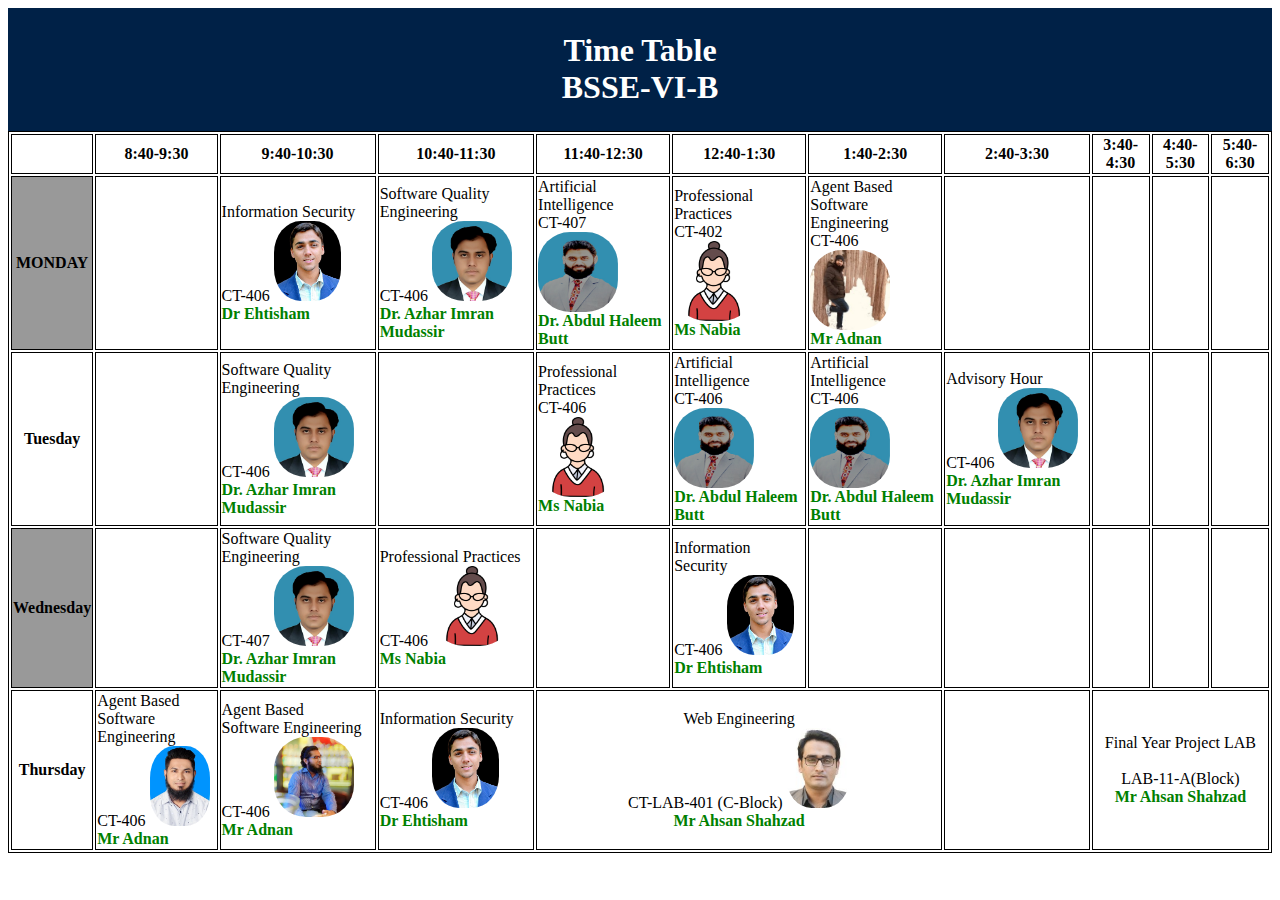
<file: Test TR.html>
<html>

<head>

<title>
    Time Table
</title>

<style>

    table, th, td
     {
      border: 1px solid black ;
    }
    h1
    {
        text-align: center;
    }

    img
    {
        height: 80px;
        border-radius: 40%;
        max-width: 100%
        

    }

    header 
    {
        color: white;
        text-align: center;
        padding: 3px;
        background-color: #002147;

    
  
    }

    #TName
{
    color: Green;
}
 
img:hover
{
    transform: scale(1.5);

}

.PRe:link {
  color: white;
  text-decoration: none;  
}

.PRe:visited {
  color: white;
}

.PRe:hover , a:hover {
  color: red;
 
}
.PRe:active {
  color: yellow;
  
}

    </style>



</head>


<header>
    <h1>
        Time Table
        <BR>
        BSSE-VI-B    

    </h1>
</header>


<body>

 <table>

        <thead>
            
            <th>
              
            </th>

            <th>
                8:40-9:30
            </th>

            <th>
                9:40-10:30
            </th>

            <th>
                10:40-11:30
            </th>

            <th>
                11:40-12:30
            </th>

            <th>
                12:40-1:30
            </th>


            <th>
                1:40-2:30
            </th>

            <th>
                2:40-3:30
            </th>

            <th>
                3:40-4:30
            </th>

            <th>
                4:40-5:30
            </th>

            <th>
                5:40-6:30
            </th>

        </thead>


        <tbody>

            <tr>


            <th style="background-color:#999999;">
                MONDAY

            </th>

           

            <td>
               

              
            </td>

            

          <td>

            Information Security
            <br>
            
            CT-406
     
            <img src="6BIMG/ET.jpg" >

            <br>
            <b id="TName">Dr Ehtisham</b>

          </td>

           


            <td>
                Software Quality Engineering
                <br>
                
                CT-406
         
                <img src="6BIMG/azi.jpg" >

                <br>
                <b id="TName">Dr. Azhar Imran Mudassir</b>

            </td>

            <td  >
                Artificial Intelligence
                <br>
                

                CT-407
                <img src="6BIMG/h.jpg" >

                <br>
                <b id="TName">Dr. Abdul Haleem Butt</b>


            </td>


          
           

            <td>
                Professional Practices
                <br>
                
                
                CT-402
                <img src="6BIMG/1.png" >

                <br>
                <b id="TName">Ms Nabia</b>


            </td>


            <td>

               Agent Based
                                <BR>
                                Software Engineering
                                <br>
                                
                               CT-406
                               <img src="6BIMG/Adnan.jfif" >
                                <br>
                                <b id="TName">Mr Adnan </b>
            </td>



            <td></td>
            <td></td>
            <td></td>
            <td></td>


                    </tr>


                    <tr>  

                        

                            <th >
                                Tuesday
                
                            </th>
                


                             <td></td>

                            <TD>
                               
                                Software Quality Engineering
                                <br>
                                
                                CT-406
                         
                                <img src="6BIMG/azi.jpg" >
                
                                <br>
                                <b id="TName">Dr. Azhar Imran Mudassir</b>
                            </TD>
                
                            
                
                            <td>
                                
                                
                
                            </td>
                            
                
                            <td>
                                Professional Practices
                                <br>
                                
                                
                                CT-406
                                <img src="6BIMG/1.png" >
                
                                <br>
                                <b id="TName">Ms Nabia</b>
                
                            </td>
                
                
                            <td >
                                Artificial Intelligence
                                <br>
                                
                                
                                CT-406
                                <img src="6BIMG/h.jpg" >
                
                                <br>
                                <b id="TName">Dr. Abdul Haleem Butt</b>
                                
                            </td>
               
                            <td >
                                Artificial Intelligence
                                <br>
                                
                                
                                CT-406
                                <img src="6BIMG/h.jpg" >
                
                                <br>
                                <b id="TName">Dr. Abdul Haleem Butt</b>
                            </td>
                
                
                            <td>
                                Advisory Hour
                                <br>
                                
                                CT-406
                         
                                <img src="6BIMG/azi.jpg" >
                
                                <br>
                                <b id="TName">Dr. Azhar Imran Mudassir</b>
                
                            </td>
                            <td>
                
                            </td>
                            <td >
                                
                            </td>

                            <td></td>

                    </tr>

                    <tr>

                    

                    <th style="background-color:#999999;">
                        Wednesday
        
                    </th>


                   <td></td>
        
                    <TD>
                               
                        Software Quality Engineering
                        <br>
                        
                        CT-407
                 
                        <img src="6BIMG/azi.jpg" >
        
                        <br>
                        <b id="TName">Dr. Azhar Imran Mudassir</b>
                    </TD>
        
                    
        
                    
                    
        
                    <td>
                        Professional Practices
                        <br>
                        
                        
                        CT-406
                        <img src="6BIMG/1.png" >
        
                        <br>
                        <b id="TName">Ms Nabia</b>
        
                    </td>
                    <td>
        
                    </td>

                    <td>
                        Information Security
                        <br>
                        
                        CT-406
                 
                        <img src="6BIMG/ET.jpg" >
            
                        <br>
                        <b id="TName">Dr Ehtisham</b>


                        
                    </td>
        
                    <td></td>


                    <td></td>
                  <td></td>
                 <td></td>
                 <td></td>
                   

            
                        </tr>


                        <tr>
                            <th >
                                Thursday
                 
                             </th>
                 
                             <td>
                       
                                Agent Based
                                <BR>
                                Software Engineering
                                <br>
                                
                               CT-406
                               <img src="6BIMG/adnan 2.jpg" >
                                <br>
                                <b id="TName">Mr Adnan </b>
                         
                         
                                     </td>
                 
                 
                                     <td>
                       
                                        Agent Based
                                        <BR>
                                        Software Engineering
                                        <br>
                                        
                                       CT-406
                                       <img src="6BIMG/adnan 3.jpg" >
                                        <br>
                                        <b id="TName">Mr Adnan </b>
                                 
                                 
                                             </td>
                 
                             
                                 <td>
                                    Information Security
                                    <br>
                                    
                                    CT-406
                             
                                    <img src="6BIMG/ET.jpg" >
                        
                                    <br>
                                    <b id="TName">Dr Ehtisham</b>
                     
                     
                                 </td>
                 
                 
                 
                                 <td colspan="3" style="text-align:center;">


                                    Web Engineering
                                    <br>
                                    
                                    CT-LAB-401 (C-Block)
                             
                                    <img src="6BIMG/as.jpg" >
                        
                                    <br>
                                    <b id="TName">Mr Ahsan Shahzad</b>
                 
                 
                                 </td>
                 
                 <td></td>

                 <td colspan="3" style="text-align:center;">


                   Final Year Project LAB
                    <br>
                    
                   
                    <BR>
                        LAB-11-A(Block)
             
                   
        
                    <br>
                    <b id="TName">Mr Ahsan Shahzad</b>
 
 
                 </td>
                 

                        </tr>

                        
        </tbody>


        <tfoot>



        </tfoot>


    </table>   
    <br>
    <br>


</body>



<footer>
   
</footer>




</html>
</file>
<file: Resume/assets/css/style.css>
/**
* Template Name: MyResume - v4.7.0
* Template URL: https://bootstrapmade.com/free-html-bootstrap-template-my-resume/
* Author: BootstrapMade.com
* License: https://bootstrapmade.com/license/
*/

/*--------------------------------------------------------------
# General
--------------------------------------------------------------*/
body {
  font-family: "Open Sans", sans-serif;
  color: #272829;
}

a {
  color: #0563bb;
  text-decoration: none;
}

a:hover {
  color: #067ded;
  text-decoration: none;
  
}

h1, h2, h3, h4, h5, h6 {
  font-family: "Raleway", sans-serif;
}

/*--------------------------------------------------------------
# Back to top button
--------------------------------------------------------------*/
.back-to-top {
  position: fixed;
  visibility: hidden;
  opacity: 0;
  right: 15px;
  bottom: 15px;
  z-index: 996;
  background: #0563bb;
  width: 40px;
  height: 40px;
  border-radius: 50px;
  transition: all 0.4s;
}
.back-to-top i {
  font-size: 28px;
  color: #fff;
  line-height: 0;
}
.back-to-top:hover {
  background: #0678e3;
  color: #fff;
}
.back-to-top.active {
  visibility: visible;
  opacity: 1;
}

/*--------------------------------------------------------------
# Preloader
--------------------------------------------------------------*/
#preloader {
  position: fixed;
  top: 0;
  left: 0;
  right: 0;
  bottom: 0;
  z-index: 9999;
  overflow: hidden;
  background: #fff;
}

#preloader:before {
  content: "";
  position: fixed;
  top: calc(50% - 30px);
  left: calc(50% - 30px);
  border: 6px solid #0563bb;
  border-top-color: #fff;
  border-bottom-color: #fff;
  border-radius: 50%;
  width: 60px;
  height: 60px;
  -webkit-animation: animate-preloader 1s linear infinite;
  animation: animate-preloader 1s linear infinite;
}

@-webkit-keyframes animate-preloader {
  0% {
    transform: rotate(0deg);
  }
  100% {
    transform: rotate(360deg);
  }
}

@keyframes animate-preloader {
  0% {
    transform: rotate(0deg);
  }
  100% {
    transform: rotate(360deg);
  }
}
/*--------------------------------------------------------------
# Disable aos animation delay on mobile devices
--------------------------------------------------------------*/
@media screen and (max-width: 768px) {
  [data-aos-delay] {
    transition-delay: 0 !important;
  }
}
/*--------------------------------------------------------------
# Header
--------------------------------------------------------------*/
#header {
  position: fixed;
  top: 0;
  left: 0;
  bottom: 0;
  z-index: 9997;
  transition: all 0.5s;
  padding: 15px;
  overflow-y: auto;
}
@media (max-width: 992px) {
  #header {
    width: 300px;
    background: #fff;
    border-right: 1px solid #e6e9ec;
    left: -300px;
  }
}

@media (min-width: 992px) {
  #main {
    margin-left: 100px;
  }
}
/*--------------------------------------------------------------
# Navigation Menu
--------------------------------------------------------------*/
/**
* Desktop Navigation 
*/
.nav-menu {
  padding: 0;
  display: block;
}
.nav-menu * {
  margin: 0;
  padding: 0;
  list-style: none;
}
.nav-menu > ul > li {
  position: relative;
  white-space: nowrap;
}
.nav-menu a, .nav-menu a:focus {
  display: flex;
  align-items: center;
  color: #45505b;
  padding: 10px 18px;
  margin-bottom: 8px;
  transition: 0.3s;
  font-size: 15px;
  border-radius: 50px;
  background: #f2f3f5;
  height: 56px;
  width: 100%;
  overflow: hidden;
  transition: 0.3s;
}
.nav-menu a i, .nav-menu a:focus i {
  font-size: 20px;
}
.nav-menu a span, .nav-menu a:focus span {
  padding: 0 5px 0 7px;
  color: #45505b;
}
@media (min-width: 992px) {
  .nav-menu a, .nav-menu a:focus {
    width: 56px;
  }
  .nav-menu a span, .nav-menu a:focus span {
    display: none;
    color: #fff;
  }
}
.nav-menu a:hover, .nav-menu .active, .nav-menu .active:focus, .nav-menu li:hover > a {
  color: #fff;
  background: #0563bb;
}
.nav-menu a:hover span, .nav-menu .active span, .nav-menu .active:focus span, .nav-menu li:hover > a span {
  color: #fff;
}
.nav-menu a:hover, .nav-menu li:hover > a {
  width: 100%;
  color: #fff;
}
.nav-menu a:hover span, .nav-menu li:hover > a span {
  display: block;
}

/**
* Mobile Navigation 
*/
.mobile-nav-toggle {
  position: fixed;
  right: 10px;
  top: 10px;
  z-index: 9998;
  border: 0;
  background: none;
  font-size: 28px;
  transition: all 0.4s;
  outline: none !important;
  line-height: 0;
  cursor: pointer;
  border-radius: 50px;
  padding: 5px;
}
.mobile-nav-toggle i {
  color: #45505b;
}

.mobile-nav-active {
  overflow: hidden;
}
.mobile-nav-active #header {
  left: 0;
}
.mobile-nav-active .mobile-nav-toggle {
  color: #fff;
  background-color: #0563bb;
}

/*--------------------------------------------------------------
# Hero Section
--------------------------------------------------------------*/
#hero {
  width: 100%;
  height: 100vh;
  background: url("../img/hero-bg.jpg") top right no-repeat;
  background-size: cover;
  position: relative;
}
@media (min-width: 992px) {
  #hero {
    padding-left: 160px;
  }

 
}
#hero:before {
  content: "";
  background: rgba(255, 255, 255, 0.8);
  position: absolute;
  bottom: 0;
  top: 0;
  left: 0;
  right: 0;
}
#hero h1 {
  margin: 0;
  font-size: 64px;
  font-weight: 700;
  line-height: 56px;
  color: #45505b;
}
#hero p {
  color: #45505b;
  margin: 15px 0 0 0;
  font-size: 26px;
  font-family: "Poppins", sans-serif;
}
#hero p span {
  color: #0563bb;
  letter-spacing: 1px;
}
#hero .social-links {
  margin-top: 30px;
}
#hero .social-links a {
  font-size: 24px;
  display: inline-block;
  color: #45505b;
  line-height: 1;
  margin-right: 20px;
  transition: 0.3s;
}
#hero .social-links a:hover {
  color: #0563bb;
}
@media (max-width: 992px) {
  #hero {
    text-align: center;
  }
  #hero h1 {
    font-size: 32px;
    line-height: 36px;
  }
  #hero p {
    margin-top: 10px;
    font-size: 20px;
    line-height: 24px;
  }
}

@media only screen and (max-width: 600px) {
  #hero {
    height: auto;
  }
}

/*--------------------------------------------------------------
# Sections General
--------------------------------------------------------------*/
section {
  padding: 60px 0;
  overflow: hidden;
}

.section-title {
  text-align: center;
  padding-bottom: 30px;
}
.section-title h2 {
  font-size: 32px;
  font-weight: bold;
  text-transform: uppercase;
  margin-bottom: 20px;
  padding-bottom: 20px;
  position: relative;
  color: #45505b;
}
.section-title h2::before {
  content: "";
  position: absolute;
  display: block;
  width: 120px;
  height: 1px;
  background: #ddd;
  bottom: 1px;
  left: calc(50% - 60px);
}
.section-title h2::after {
  content: "";
  position: absolute;
  display: block;
  width: 40px;
  height: 3px;
  background: #0563bb;
  bottom: 0;
  left: calc(50% - 20px);
}
.section-title p {
  margin-bottom: 0;
}

/*--------------------------------------------------------------
# About
--------------------------------------------------------------*/
.about .content h3 {
  font-weight: 700;
  font-size: 26px;
  color: #728394;
}
.about .content ul {
  list-style: none;
  padding: 0;
}
.about .content ul li {
  margin-bottom: 20px;
  display: flex;
  align-items: center;
}
.about .content ul strong {
  margin-right: 10px;
}
.about .content ul i {
  font-size: 16px;
  margin-right: 5px;
  color: #0563bb;
  line-height: 0;
}
.about .content p:last-child {
  margin-bottom: 0;
}

/*--------------------------------------------------------------
# Facts
--------------------------------------------------------------*/
.facts .count-box {
  padding: 30px 30px 25px 30px;
  margin-top: 30px;
  width: 100%;
  position: relative;
  text-align: center;
  background: #fff;
}
.facts .count-box i {
  position: absolute;
  top: -25px;
  left: 50%;
  transform: translateX(-50%);
  font-size: 24px;
  background: #0563bb;
  color: #fff;
  border-radius: 50px;
  display: inline-flex;
  align-items: center;
  justify-content: center;
  width: 48px;
  height: 48px;
}
.facts .count-box span {
  font-size: 36px;
  display: block;
  font-weight: 600;
  color: #011426;
}
.facts .count-box p {
  padding: 0;
  margin: 0;
  font-family: "Raleway", sans-serif;
  font-size: 14px;
}

/*--------------------------------------------------------------
# Akills
--------------------------------------------------------------*/
.skills .progress {
  height: 60px;
  display: block;
  background: none;
  border-radius: 0;
}
.skills .progress .skill {
  padding: 10px 0;
  margin: 0;
  text-transform: uppercase;
  display: block;
  font-weight: 600;
  font-family: "Poppins", sans-serif;
  color: #45505b;
}
.skills .progress .skill .val {
  float: right;
  font-style: normal;
}
.skills .progress-bar-wrap {
  background: #f2f3f5;
}
.skills .progress-bar {
  width: 1px;
  height: 10px;
  transition: 0.9s;
  background-color: #0563bb;
}

/*--------------------------------------------------------------
# Resume
--------------------------------------------------------------*/
.resume .resume-title {
  font-size: 26px;
  font-weight: 700;
  margin-top: 20px;
  margin-bottom: 20px;
  color: #45505b;
}
.resume .resume-item {
  padding: 0 0 20px 20px;
  margin-top: -2px;
  border-left: 2px solid #0563bb;
  position: relative;
}
.resume .resume-item h4 {
  line-height: 18px;
  font-size: 18px;
  font-weight: 600;
  text-transform: uppercase;
  font-family: "Poppins", sans-serif;
  color: #0563bb;
  margin-bottom: 10px;
}
.resume .resume-item h5 {
  font-size: 16px;
  background: #f7f8f9;
  padding: 5px 15px;
  display: inline-block;
  font-weight: 600;
  margin-bottom: 10px;
}
.resume .resume-item ul {
  padding-left: 20px;
}
.resume .resume-item ul li {
  padding-bottom: 10px;
}
.resume .resume-item:last-child {
  padding-bottom: 0;
}
.resume .resume-item::before {
  content: "";
  position: absolute;
  width: 16px;
  height: 16px;
  border-radius: 50px;
  left: -9px;
  top: 0;
  background: #fff;
  border: 2px solid #0563bb;
}

/*--------------------------------------------------------------
# Portfolio
--------------------------------------------------------------*/
.portfolio .portfolio-item {
  margin-bottom: 30px;
}
.portfolio #portfolio-flters {
  padding: 0;
  margin: 0 auto 25px auto;
  list-style: none;
  text-align: center;
  background: #fff;
  border-radius: 50px;
  padding: 2px 15px;
}
.portfolio #portfolio-flters li {
  cursor: pointer;
  display: inline-block;
  padding: 10px 15px;
  font-size: 14px;
  font-weight: 600;
  line-height: 1;
  text-transform: uppercase;
  color: #272829;
  margin-bottom: 5px;
  transition: all 0.3s ease-in-out;
}
.portfolio #portfolio-flters li:hover, .portfolio #portfolio-flters li.filter-active {
  color: #0563bb;
}
.portfolio #portfolio-flters li:last-child {
  margin-right: 0;
}
.portfolio .portfolio-wrap {
  transition: 0.3s;
  position: relative;
  overflow: hidden;
  z-index: 1;
  background: rgba(69, 80, 91, 0.8);
}
.portfolio .portfolio-wrap::before {
  content: "";
  background: rgba(255, 255, 255, 0.7);
  position: absolute;
  left: 30px;
  right: 30px;
  top: 30px;
  bottom: 30px;
  transition: all ease-in-out 0.3s;
  z-index: 2;
  opacity: 0;
}
.portfolio .portfolio-wrap .portfolio-info {
  opacity: 0;
  position: absolute;
  top: 0;
  left: 0;
  right: 0;
  bottom: 0;
  text-align: center;
  z-index: 3;
  transition: all ease-in-out 0.3s;
  display: flex;
  flex-direction: column;
  justify-content: center;
  align-items: center;
}
.portfolio .portfolio-wrap .portfolio-info::before {
  display: block;
  content: "";
  width: 48px;
  height: 48px;
  position: absolute;
  top: 35px;
  left: 35px;
  border-top: 3px solid #d7dce1;
  border-left: 3px solid #d7dce1;
  transition: all 0.5s ease 0s;
  z-index: 9994;
}
.portfolio .portfolio-wrap .portfolio-info::after {
  display: block;
  content: "";
  width: 48px;
  height: 48px;
  position: absolute;
  bottom: 35px;
  right: 35px;
  border-bottom: 3px solid #d7dce1;
  border-right: 3px solid #d7dce1;
  transition: all 0.5s ease 0s;
  z-index: 9994;
}
.portfolio .portfolio-wrap .portfolio-info h4 {
  font-size: 20px;
  color: #45505b;
  font-weight: 600;
}
.portfolio .portfolio-wrap .portfolio-info p {
  color: #45505b;
  font-size: 14px;
  text-transform: uppercase;
  padding: 0;
  margin: 0;
}
.portfolio .portfolio-wrap .portfolio-links {
  text-align: center;
  z-index: 4;
}
.portfolio .portfolio-wrap .portfolio-links a {
  color: #45505b;
  margin: 0 2px;
  font-size: 28px;
  display: inline-block;
  transition: 0.3s;
}
.portfolio .portfolio-wrap .portfolio-links a:hover {
  color: #148af9;
}
.portfolio .portfolio-wrap:hover::before {
  top: 0;
  left: 0;
  right: 0;
  bottom: 0;
  opacity: 1;
}
.portfolio .portfolio-wrap:hover .portfolio-info {
  opacity: 1;
}
.portfolio .portfolio-wrap:hover .portfolio-info::before {
  top: 15px;
  left: 15px;
}
.portfolio .portfolio-wrap:hover .portfolio-info::after {
  bottom: 15px;
  right: 15px;
}

/*--------------------------------------------------------------
# Portfolio Details
--------------------------------------------------------------*/
.portfolio-details {
  padding-top: 40px;
}
.portfolio-details .portfolio-details-slider img {
  width: 100%;
}
.portfolio-details .portfolio-details-slider .swiper-pagination {
  margin-top: 20px;
  position: relative;
}
.portfolio-details .portfolio-details-slider .swiper-pagination .swiper-pagination-bullet {
  width: 12px;
  height: 12px;
  background-color: #fff;
  opacity: 1;
  border: 1px solid #0563bb;
}
.portfolio-details .portfolio-details-slider .swiper-pagination .swiper-pagination-bullet-active {
  background-color: #0563bb;
}
.portfolio-details .portfolio-info {
  padding: 30px;
  box-shadow: 0px 0 30px rgba(69, 80, 91, 0.08);
}
.portfolio-details .portfolio-info h3 {
  font-size: 22px;
  font-weight: 700;
  margin-bottom: 20px;
  padding-bottom: 20px;
  border-bottom: 1px solid #eee;
}
.portfolio-details .portfolio-info ul {
  list-style: none;
  padding: 0;
  font-size: 15px;
}
.portfolio-details .portfolio-info ul li + li {
  margin-top: 10px;
}
.portfolio-details .portfolio-description {
  padding-top: 30px;
}
.portfolio-details .portfolio-description h2 {
  font-size: 26px;
  font-weight: 700;
  margin-bottom: 20px;
}
.portfolio-details .portfolio-description p {
  padding: 0;
}

/*--------------------------------------------------------------
# Services
--------------------------------------------------------------*/
.services .icon-box {
  text-align: center;
  padding: 70px 20px 80px 20px;
  transition: all ease-in-out 0.3s;
  background: #fff;
  box-shadow: 0px 5px 90px 0px rgba(110, 123, 131, 0.05);
}
.services .icon-box .icon {
  margin: 0 auto;
  width: 100px;
  height: 100px;
  display: flex;
  align-items: center;
  justify-content: center;
  transition: ease-in-out 0.3s;
  position: relative;
}
.services .icon-box .icon i {
  font-size: 36px;
  transition: 0.5s;
  position: relative;
}
.services .icon-box .icon svg {
  position: absolute;
  top: 0;
  left: 0;
}
.services .icon-box .icon svg path {
  transition: 0.5s;
  fill: #f5f5f5;
}
.services .icon-box h4 {
  font-weight: 600;
  margin: 10px 0 15px 0;
  font-size: 22px;
}
.services .icon-box h4 a {
  color: #45505b;
  transition: ease-in-out 0.3s;
}
.services .icon-box p {
  line-height: 24px;
  font-size: 14px;
  margin-bottom: 0;
}
.services .icon-box:hover {
  border-color: #fff;
  box-shadow: 0px 0 35px 0 rgba(0, 0, 0, 0.08);
}
.services .iconbox-blue i {
  color: #47aeff;
}
.services .iconbox-blue:hover .icon i {
  color: #fff;
}
.services .iconbox-blue:hover .icon path {
  fill: #47aeff;
}
.services .iconbox-orange i {
  color: #ffa76e;
}
.services .iconbox-orange:hover .icon i {
  color: #fff;
}
.services .iconbox-orange:hover .icon path {
  fill: #ffa76e;
}
.services .iconbox-pink i {
  color: #e80368;
}
.services .iconbox-pink:hover .icon i {
  color: #fff;
}
.services .iconbox-pink:hover .icon path {
  fill: #e80368;
}
.services .iconbox-yellow i {
  color: #ffbb2c;
}
.services .iconbox-yellow:hover .icon i {
  color: #fff;
}
.services .iconbox-yellow:hover .icon path {
  fill: #ffbb2c;
}
.services .iconbox-red i {
  color: #ff5828;
}
.services .iconbox-red:hover .icon i {
  color: #fff;
}
.services .iconbox-red:hover .icon path {
  fill: #ff5828;
}
.services .iconbox-teal i {
  color: #11dbcf;
}
.services .iconbox-teal:hover .icon i {
  color: #fff;
}
.services .iconbox-teal:hover .icon path {
  fill: #11dbcf;
}

/*--------------------------------------------------------------
# Testimonials
--------------------------------------------------------------*/
.testimonials .section-header {
  margin-bottom: 40px;
}
.testimonials .testimonials-carousel, .testimonials .testimonials-slider {
  overflow: hidden;
}
.testimonials .testimonial-item {
  text-align: center;
}
.testimonials .testimonial-item .testimonial-img {
  width: 120px;
  border-radius: 50%;
  border: 4px solid #fff;
  margin: 0 auto;
}
.testimonials .testimonial-item h3 {
  font-size: 20px;
  font-weight: bold;
  margin: 10px 0 5px 0;
  color: #111;
}
.testimonials .testimonial-item h4 {
  font-size: 14px;
  color: #999;
  margin: 0 0 15px 0;
}
.testimonials .testimonial-item .quote-icon-left, .testimonials .testimonial-item .quote-icon-right {
  color: #90c8fc;
  font-size: 26px;
}
.testimonials .testimonial-item .quote-icon-left {
  display: inline-block;
  left: -5px;
  position: relative;
}
.testimonials .testimonial-item .quote-icon-right {
  display: inline-block;
  right: -5px;
  position: relative;
  top: 10px;
}
.testimonials .testimonial-item p {
  font-style: italic;
  margin: 0 auto 15px auto;
}
.testimonials .swiper-pagination {
  margin-top: 20px;
  position: relative;
}
.testimonials .swiper-pagination .swiper-pagination-bullet {
  width: 12px;
  height: 12px;
  background-color: #fff;
  opacity: 1;
  border: 1px solid #0563bb;
}
.testimonials .swiper-pagination .swiper-pagination-bullet-active {
  background-color: #0563bb;
}
@media (min-width: 992px) {
  .testimonials .testimonial-item p {
    width: 80%;
  }
}

/*--------------------------------------------------------------
# Contact
--------------------------------------------------------------*/
.contact .info {
  width: 100%;
  background: #fff;
}
.contact .info i {
  font-size: 20px;
  color: #0563bb;
  float: left;
  width: 44px;
  height: 44px;
  background: #eef7ff;
  display: flex;
  justify-content: center;
  align-items: center;
  border-radius: 50px;
  transition: all 0.3s ease-in-out;
}
.contact .info h4 {
  padding: 0 0 0 60px;
  font-size: 22px;
  font-weight: 600;
  margin-bottom: 5px;
  color: #45505b;
}
.contact .info p {
  padding: 0 0 0 60px;
  margin-bottom: 0;
  font-size: 14px;
  color: #728394;
}
.contact .info .email, .contact .info .phone {
  margin-top: 40px;
}
.contact .info .email:hover i, .contact .info .address:hover i, .contact .info .phone:hover i {
  background: #0563bb;
  color: #fff;
}
.contact .php-email-form {
  width: 100%;
  background: #fff;
}
.contact .php-email-form .form-group {
  padding-bottom: 8px;
}
.contact .php-email-form .error-message {
  display: none;
  color: #fff;
  background: #ed3c0d;
  text-align: left;
  padding: 15px;
  font-weight: 600;
}
.contact .php-email-form .error-message br + br {
  margin-top: 25px;
}
.contact .php-email-form .sent-message {
  display: none;
  color: #fff;
  background: #18d26e;
  text-align: center;
  padding: 15px;
  font-weight: 600;
}
.contact .php-email-form .loading {
  display: none;
  background: #fff;
  text-align: center;
  padding: 15px;
}
.contact .php-email-form .loading:before {
  content: "";
  display: inline-block;
  border-radius: 50%;
  width: 24px;
  height: 24px;
  margin: 0 10px -6px 0;
  border: 3px solid #18d26e;
  border-top-color: #eee;
  -webkit-animation: animate-loading 1s linear infinite;
  animation: animate-loading 1s linear infinite;
}
.contact .php-email-form input, .contact .php-email-form textarea {
  border-radius: 4px;
  box-shadow: none;
  font-size: 14px;
}
.contact .php-email-form input {
  height: 44px;
}
.contact .php-email-form textarea {
  padding: 10px 12px;
}
.contact .php-email-form button[type=submit] {
  background: #0563bb;
  border: 0;
  padding: 10px 35px;
  color: #fff;
  transition: 0.4s;
  border-radius: 50px;
}
.contact .php-email-form button[type=submit]:hover {
  background: #0678e3;
}
@-webkit-keyframes animate-loading {
  0% {
    transform: rotate(0deg);
  }
  100% {
    transform: rotate(360deg);
  }
}
@keyframes animate-loading {
  0% {
    transform: rotate(0deg);
  }
  100% {
    transform: rotate(360deg);
  }
}

/*--------------------------------------------------------------
# Footer
--------------------------------------------------------------*/
#footer {
  background: #f7f8f9;
  color: #45505b;
  font-size: 14px;
  text-align: center;
  padding: 30px 0;
}
#footer h3 {
  font-size: 36px;
  font-weight: 700;
  position: relative;
  font-family: "Poppins", sans-serif;
  padding: 0;
  margin: 0 0 15px 0;
}
#footer p {
  font-size: 15;
  font-style: italic;
  padding: 0;
  margin: 0 0 40px 0;
}
#footer .social-links {
  margin: 0 0 40px 0;
}
#footer .social-links a {
  font-size: 18px;
  display: inline-block;
  background: #0563bb;
  color: #fff;
  line-height: 1;
  padding: 8px 0;
  margin-right: 4px;
  border-radius: 50%;
  text-align: center;
  width: 36px;
  height: 36px;
  transition: 0.3s;
}
#footer .social-links a:hover {
  background: #0678e3;
  color: #fff;
  text-decoration: none;
}
#footer .copyright {
  margin: 0 0 5px 0;
}
#footer .credits {
  font-size: 13px;
}
</file>
